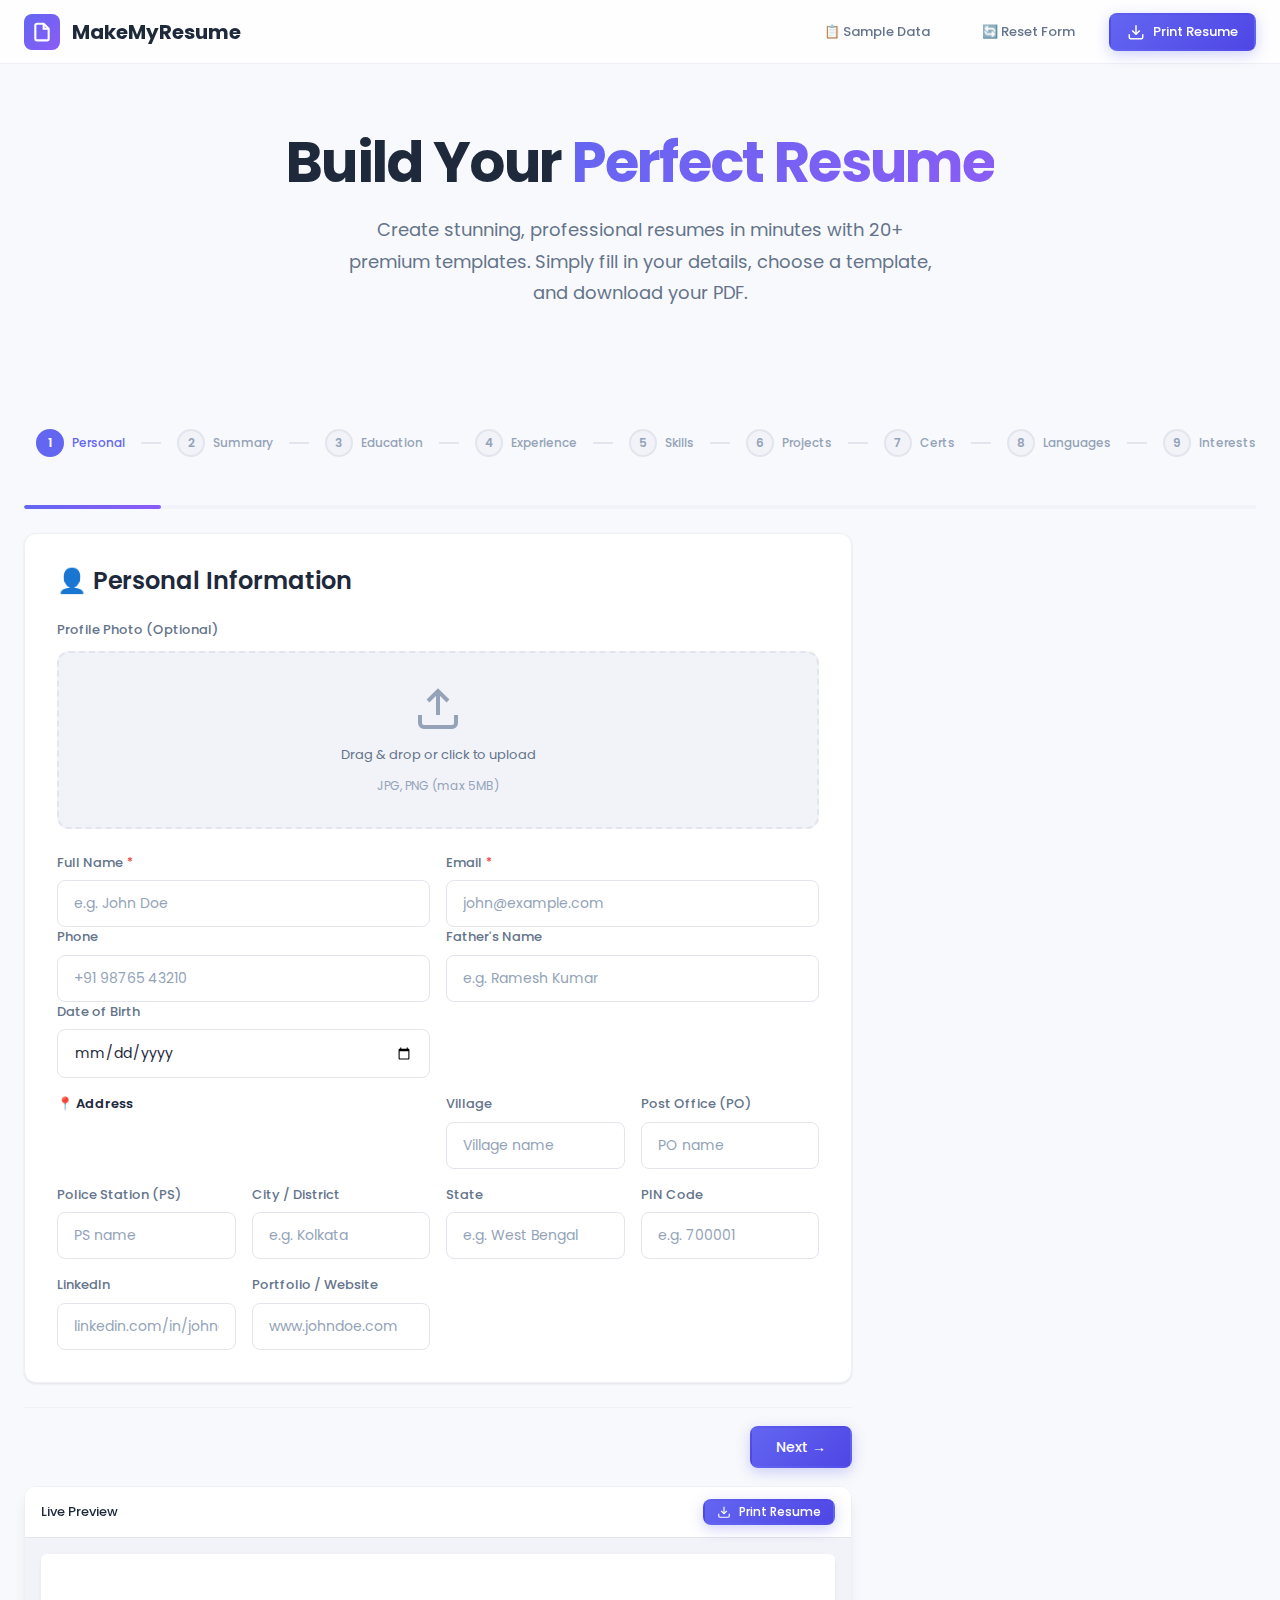
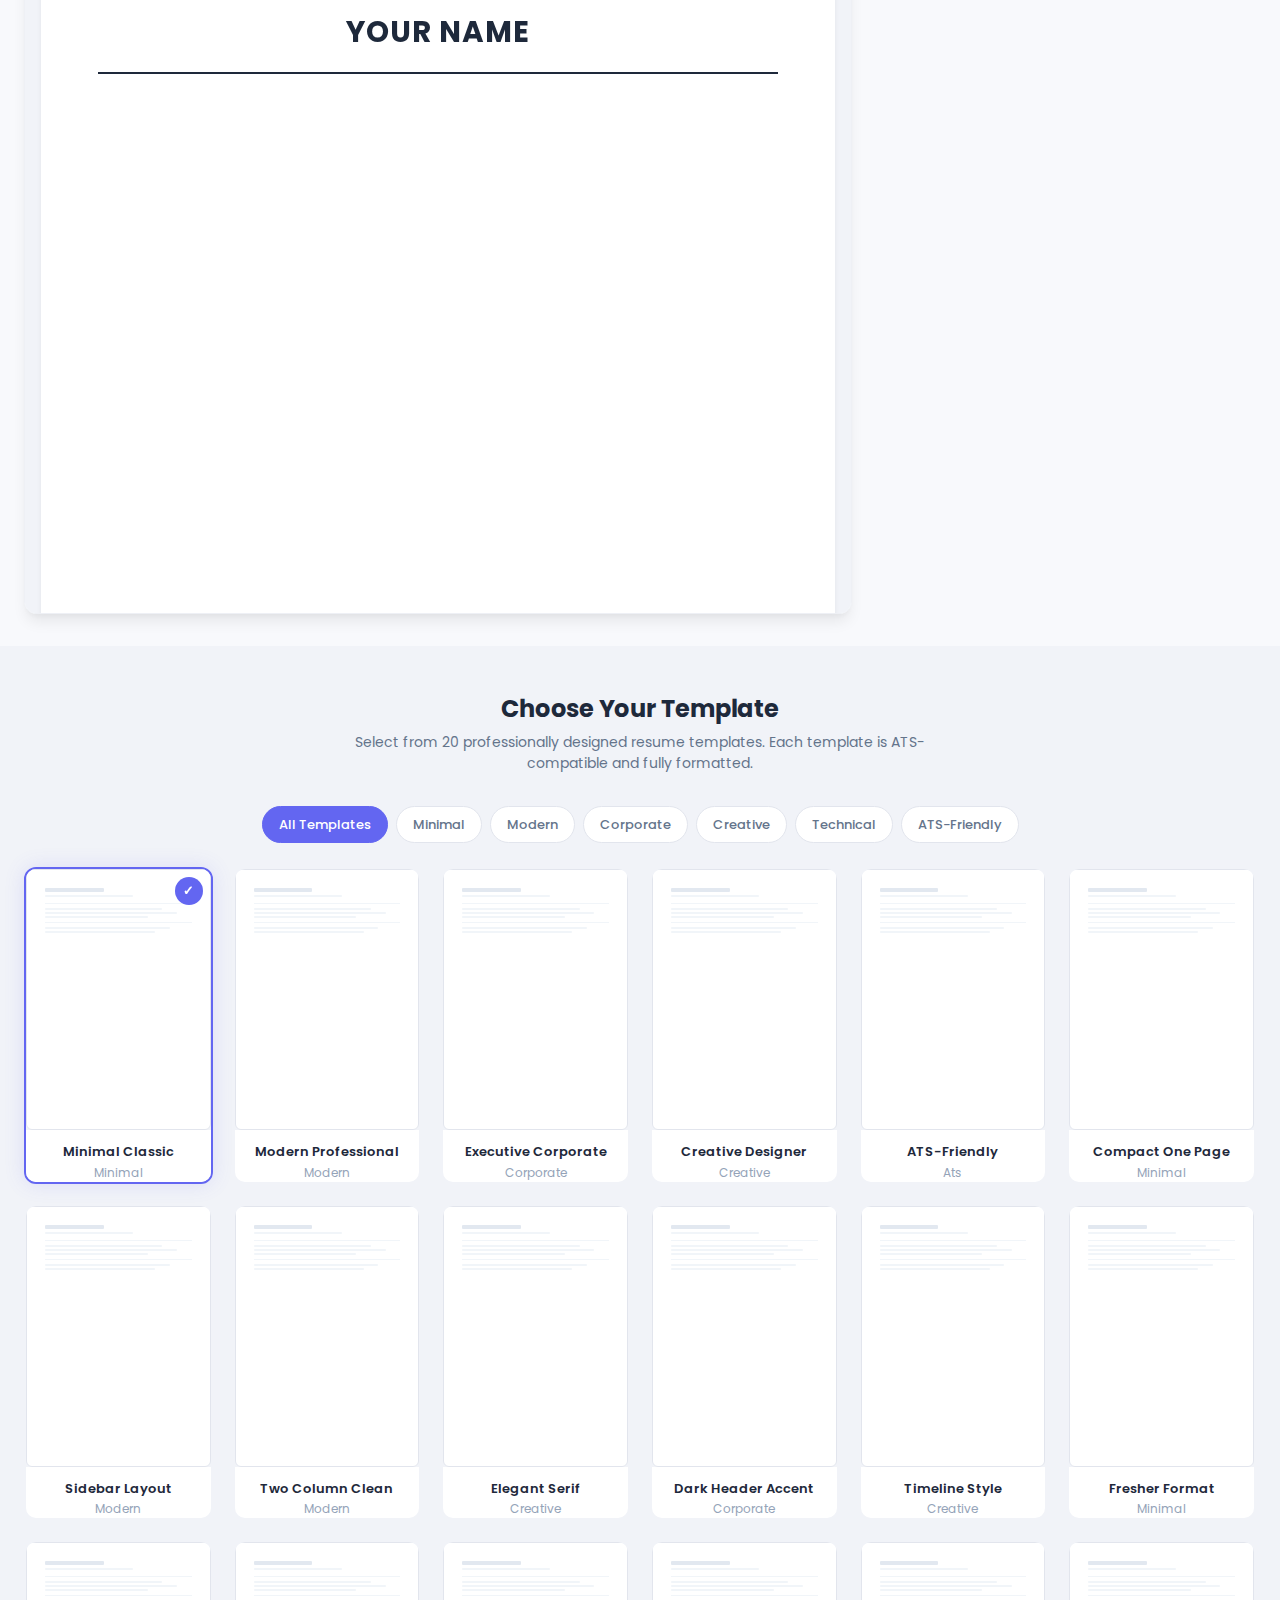
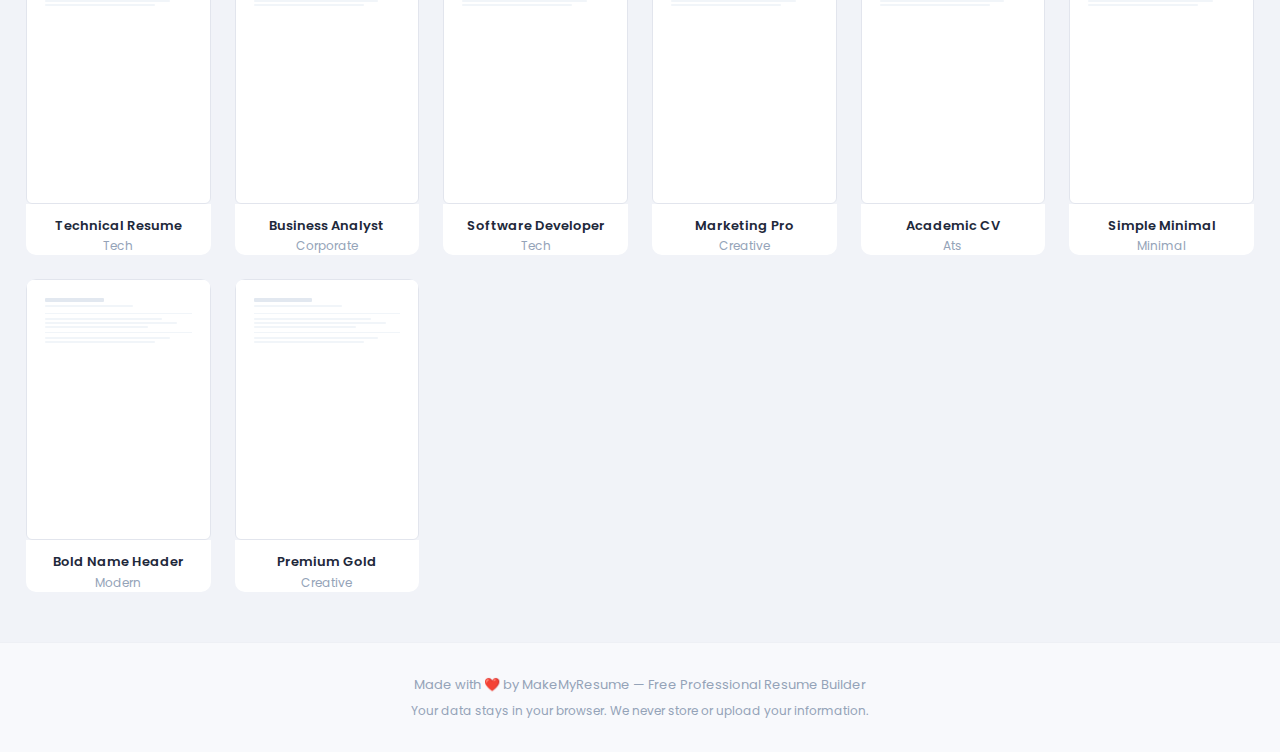
<file: index.html>
<!DOCTYPE html>
<html lang="en">

<head>
    <meta charset="UTF-8">
    <meta name="viewport" content="width=device-width, initial-scale=1.0">
    <meta name="description"
        content="MakeMyResume — Build stunning, professional resumes in minutes with 20+ premium templates. Free online resume builder.">
    <title>MakeMyResume — Professional Resume Builder</title>

    <!-- Favicon -->
    <link rel="icon" type="image/svg+xml"
        href="data:image/svg+xml,<svg xmlns='http://www.w3.org/2000/svg' viewBox='0 0 100 100'><text y='.9em' font-size='90'>📄</text></svg>">

    <!-- Fonts -->
    <link rel="preconnect" href="https://fonts.googleapis.com">
    <link rel="preconnect" href="https://fonts.gstatic.com" crossorigin>

    <!-- Main CSS -->
    <link rel="stylesheet" href="css/main.css">
    <link rel="stylesheet" href="css/print.css">

    <!-- No PDF library needed — uses browser window.print() -->
</head>

<body>
    <!-- SVG Icons -->
    <div style="display:none">
        <svg xmlns="http://www.w3.org/2000/svg">
            <symbol id="icon-user" viewBox="0 0 24 24" fill="none" stroke="currentColor" stroke-width="2">
                <path d="M20 21v-2a4 4 0 0 0-4-4H8a4 4 0 0 0-4 4v2" />
                <circle cx="12" cy="7" r="4" />
            </symbol>
            <symbol id="icon-download" viewBox="0 0 24 24" fill="none" stroke="currentColor" stroke-width="2">
                <path d="M21 15v4a2 2 0 0 1-2 2H5a2 2 0 0 1-2-2v-4" />
                <polyline points="7 10 12 15 17 10" />
                <line x1="12" y1="15" x2="12" y2="3" />
            </symbol>
            <symbol id="icon-eye" viewBox="0 0 24 24" fill="none" stroke="currentColor" stroke-width="2">
                <path d="M1 12s4-8 11-8 11 8 11 8-4 8-11 8-11-8-11-8z" />
                <circle cx="12" cy="12" r="3" />
            </symbol>
            <symbol id="icon-plus" viewBox="0 0 24 24" fill="none" stroke="currentColor" stroke-width="2">
                <line x1="12" y1="5" x2="12" y2="19" />
                <line x1="5" y1="12" x2="19" y2="12" />
            </symbol>
            <symbol id="icon-arrow-left" viewBox="0 0 24 24" fill="none" stroke="currentColor" stroke-width="2">
                <line x1="19" y1="12" x2="5" y2="12" />
                <polyline points="12 19 5 12 12 5" />
            </symbol>
            <symbol id="icon-arrow-right" viewBox="0 0 24 24" fill="none" stroke="currentColor" stroke-width="2">
                <line x1="5" y1="12" x2="19" y2="12" />
                <polyline points="12 5 19 12 12 19" />
            </symbol>
            <symbol id="icon-upload" viewBox="0 0 24 24" fill="none" stroke="currentColor" stroke-width="2">
                <path d="M21 15v4a2 2 0 0 1-2 2H5a2 2 0 0 1-2-2v-4" />
                <polyline points="17 8 12 3 7 8" />
                <line x1="12" y1="3" x2="12" y2="15" />
            </symbol>
        </svg>
    </div>

    <!-- ════════════ HEADER ════════════ -->
    <header class="app-header">
        <div class="container">
            <a href="/" class="app-logo">
                <div class="app-logo-icon">
                    <svg width="20" height="20" viewBox="0 0 24 24" fill="none" stroke="currentColor"
                        stroke-width="2.5">
                        <path d="M14 2H6a2 2 0 0 0-2 2v16a2 2 0 0 0 2 2h12a2 2 0 0 0 2-2V8z" />
                        <polyline points="14 2 14 8 20 8" />
                    </svg>
                </div>
                <span>MakeMyResume</span>
            </a>
            <nav class="app-nav">
                <button class="btn btn-ghost btn-sm" id="load-sample-btn" title="Load sample data">
                    📋 Sample Data
                </button>
                <button class="btn btn-ghost btn-sm" id="reset-btn" title="Reset all form fields">
                    🔄 Reset Form
                </button>
                <button class="btn btn-primary btn-sm" id="download-pdf-btn">
                    <svg width="18" height="18">
                        <use href="#icon-download"></use>
                    </svg>
                    Print Resume
                </button>
            </nav>
        </div>
    </header>

    <!-- ════════════ HERO ════════════ -->
    <section class="hero">
        <div class="container">
            <h1 class="hero-title">Build Your <span class="gradient-text">Perfect Resume</span></h1>
            <p class="hero-subtitle">Create stunning, professional resumes in minutes with 20+ premium templates. Simply
                fill in your details, choose a template, and download your PDF.</p>
        </div>
    </section>

    <!-- ════════════ MAIN BUILDER ════════════ -->
    <main class="app-main">
        <div class="container">

            <!-- Step Wizard -->
            <div class="step-wizard" role="navigation" aria-label="Form steps">
                <div class="step-item active" data-step="0"><span class="step-number">1</span><span
                        class="step-label">Personal</span></div>
                <div class="step-connector"></div>
                <div class="step-item" data-step="1"><span class="step-number">2</span><span
                        class="step-label">Summary</span></div>
                <div class="step-connector"></div>
                <div class="step-item" data-step="2"><span class="step-number">3</span><span
                        class="step-label">Education</span></div>
                <div class="step-connector"></div>
                <div class="step-item" data-step="3"><span class="step-number">4</span><span
                        class="step-label">Experience</span></div>
                <div class="step-connector"></div>
                <div class="step-item" data-step="4"><span class="step-number">5</span><span
                        class="step-label">Skills</span></div>
                <div class="step-connector"></div>
                <div class="step-item" data-step="5"><span class="step-number">6</span><span
                        class="step-label">Projects</span></div>
                <div class="step-connector"></div>
                <div class="step-item" data-step="6"><span class="step-number">7</span><span
                        class="step-label">Certs</span></div>
                <div class="step-connector"></div>
                <div class="step-item" data-step="7"><span class="step-number">8</span><span
                        class="step-label">Languages</span></div>
                <div class="step-connector"></div>
                <div class="step-item" data-step="8"><span class="step-number">9</span><span
                        class="step-label">Interests</span></div>
            </div>

            <!-- Progress Bar -->
            <div class="progress-bar">
                <div class="progress-fill" style="width: 11%"></div>
            </div>

            <!-- Builder Layout: Form + Preview -->
            <div class="builder-layout">

                <!-- ────── FORM PANEL ────── -->
                <div class="form-panel">

                    <!-- Step 1: Personal Information -->
                    <div class="form-step active" data-step="personal">
                        <div class="step-card">
                            <h3 style="margin-bottom:var(--space-6)">👤 Personal Information</h3>

                            <!-- Profile Image Upload -->
                            <div style="margin-bottom:var(--space-6)">
                                <label class="form-label" style="margin-bottom:var(--space-3)">Profile Photo
                                    (Optional)</label>
                                <div class="image-preview" id="image-preview-container" style="display:none"></div>
                                <div class="file-upload" id="image-drop-zone">
                                    <svg width="40" height="40" class="file-upload-icon">
                                        <use href="#icon-upload"></use>
                                    </svg>
                                    <div class="file-upload-text">Drag & drop or click to upload</div>
                                    <div class="file-upload-hint">JPG, PNG (max 5MB)</div>
                                    <input type="file" id="profile-image-input" accept="image/*">
                                </div>
                                <button class="btn btn-danger btn-sm" id="remove-image-btn"
                                    style="display:none;margin-top:var(--space-2)">✕ Remove Photo</button>
                            </div>

                            <div class="form-row">
                                <div class="form-group">
                                    <label class="form-label" for="personal-name">Full Name <span
                                            class="required">*</span></label>
                                    <input type="text" class="form-input" id="personal-name" required
                                        placeholder="e.g. John Doe">
                                </div>
                                <div class="form-group">
                                    <label class="form-label" for="personal-email">Email <span
                                            class="required">*</span></label>
                                    <input type="email" class="form-input" id="personal-email" required
                                        data-validate="email" placeholder="john@example.com">
                                </div>
                            </div>
                            <div class="form-row">
                                <div class="form-group">
                                    <label class="form-label" for="personal-phone">Phone</label>
                                    <input type="tel" class="form-input" id="personal-phone" data-validate="phone"
                                        placeholder="+91 98765 43210">
                                </div>
                                <div class="form-group">
                                    <label class="form-label" for="personal-father">Father's Name</label>
                                    <input type="text" class="form-input" id="personal-father"
                                        placeholder="e.g. Ramesh Kumar">
                                </div>
                            </div>
                            <div class="form-row">
                                <div class="form-group">
                                    <label class="form-label" for="personal-dob">Date of Birth</label>
                                    <input type="date" class="form-input" id="personal-dob">
                                </div>
                                <div class="form-group"><!-- spacer --></div>
                                <!-- Address Fields -->
                                <p
                                    style="font-weight:600;margin-bottom:var(--space-3);color:var(--text-secondary);font-size:var(--font-size-sm)">
                                    📍 Address</p>
                                <div class="form-row">
                                    <div class="form-group">
                                        <label class="form-label" for="personal-vill">Village</label>
                                        <input type="text" class="form-input" id="personal-vill"
                                            placeholder="Village name">
                                    </div>
                                    <div class="form-group">
                                        <label class="form-label" for="personal-po">Post Office (PO)</label>
                                        <input type="text" class="form-input" id="personal-po" placeholder="PO name">
                                    </div>
                                </div>
                                <div class="form-row">
                                    <div class="form-group">
                                        <label class="form-label" for="personal-ps">Police Station (PS)</label>
                                        <input type="text" class="form-input" id="personal-ps" placeholder="PS name">
                                    </div>
                                    <div class="form-group">
                                        <label class="form-label" for="personal-city">City / District</label>
                                        <input type="text" class="form-input" id="personal-city"
                                            placeholder="e.g. Kolkata">
                                    </div>
                                </div>
                                <div class="form-row">
                                    <div class="form-group">
                                        <label class="form-label" for="personal-state">State</label>
                                        <input type="text" class="form-input" id="personal-state"
                                            placeholder="e.g. West Bengal">
                                    </div>
                                    <div class="form-group">
                                        <label class="form-label" for="personal-pincode">PIN Code</label>
                                        <input type="text" class="form-input" id="personal-pincode"
                                            placeholder="e.g. 700001">
                                    </div>
                                </div>

                                <div class="form-row">
                                    <div class="form-group">
                                        <label class="form-label" for="personal-linkedin">LinkedIn</label>
                                        <input type="text" class="form-input" id="personal-linkedin" data-validate="url"
                                            placeholder="linkedin.com/in/johndoe">
                                    </div>
                                    <div class="form-group">
                                        <label class="form-label" for="personal-portfolio">Portfolio / Website</label>
                                        <input type="text" class="form-input" id="personal-portfolio"
                                            data-validate="url" placeholder="www.johndoe.com">
                                    </div>
                                </div>

                            </div>
                        </div>

                        <!-- Step 2: Profile Summary -->
                        <div class="form-step" data-step="summary">
                            <div class="step-card">
                                <h3 style="margin-bottom:var(--space-6)">📝 Profile Summary</h3>
                                <div class="form-group">
                                    <label class="form-label" for="profile-summary">Professional Summary</label>
                                    <textarea class="form-textarea" id="profile-summary" rows="6"
                                        placeholder="Write 2-4 sentences highlighting your professional experience, key skills, and career goals. This appears at the top of your resume."></textarea>
                                </div>
                            </div>
                        </div>

                        <!-- Step 3: Education -->
                        <div class="form-step" data-step="education">
                            <div class="step-card">
                                <div class="form-section-header">
                                    <h3>🎓 Education</h3>
                                    <button class="btn btn-secondary btn-sm" data-add-entry="education">
                                        <svg width="16" height="16">
                                            <use href="#icon-plus"></use>
                                        </svg> Add Education
                                    </button>
                                </div>
                                <div class="entries-list" id="education-entries">
                                    <!-- Dynamic entries will be added here -->
                                </div>
                                <p class="text-sm text-muted" style="margin-top:var(--space-4);text-align:center;"
                                    id="education-empty">Click "Add Education" to add your educational background</p>
                            </div>
                        </div>

                        <!-- Step 4: Experience -->
                        <div class="form-step" data-step="experience">
                            <div class="step-card">
                                <div class="form-section-header">
                                    <h3>💼 Experience</h3>
                                    <button class="btn btn-secondary btn-sm" data-add-entry="experience">
                                        <svg width="16" height="16">
                                            <use href="#icon-plus"></use>
                                        </svg> Add Experience
                                    </button>
                                </div>
                                <div class="entries-list" id="experience-entries"></div>
                                <p class="text-sm text-muted" style="margin-top:var(--space-4);text-align:center;"
                                    id="experience-empty">Click "Add Experience" to add your work history</p>
                            </div>
                        </div>

                        <!-- Step 5: Skills -->
                        <div class="form-step" data-step="skills">
                            <div class="step-card">
                                <h3 style="margin-bottom:var(--space-6)">⭐ Skills</h3>
                                <div class="form-group">
                                    <label class="form-label">Add Skills (comma-separated for bulk add)</label>
                                    <div class="skill-input-row">
                                        <input type="text" class="form-input" id="skill-input"
                                            placeholder="e.g. JavaScript, React, Node.js">
                                        <button class="btn btn-primary btn-sm" id="add-skill-btn">Add</button>
                                    </div>
                                </div>
                                <div class="skills-container" id="skills-tags">
                                    <!-- Skill tags will appear here -->
                                </div>
                            </div>
                        </div>

                        <!-- Step 6: Projects -->
                        <div class="form-step" data-step="projects">
                            <div class="step-card">
                                <div class="form-section-header">
                                    <h3>🚀 Projects</h3>
                                    <button class="btn btn-secondary btn-sm" data-add-entry="projects">
                                        <svg width="16" height="16">
                                            <use href="#icon-plus"></use>
                                        </svg> Add Project
                                    </button>
                                </div>
                                <div class="entries-list" id="projects-entries"></div>
                                <p class="text-sm text-muted" style="margin-top:var(--space-4);text-align:center;"
                                    id="projects-empty">Click "Add Project" to showcase your work</p>
                            </div>
                        </div>

                        <!-- Step 7: Certifications -->
                        <div class="form-step" data-step="certifications">
                            <div class="step-card">
                                <div class="form-section-header">
                                    <h3>🏆 Certifications</h3>
                                    <button class="btn btn-secondary btn-sm" data-add-entry="certifications">
                                        <svg width="16" height="16">
                                            <use href="#icon-plus"></use>
                                        </svg> Add Certification
                                    </button>
                                </div>
                                <div class="entries-list" id="certifications-entries"></div>
                                <p class="text-sm text-muted" style="margin-top:var(--space-4);text-align:center;"
                                    id="certifications-empty">Click "Add Certification" to list your credentials</p>
                            </div>
                        </div>

                        <!-- Step 8: Languages -->
                        <div class="form-step" data-step="languages">
                            <div class="step-card">
                                <div class="form-section-header">
                                    <h3>🌐 Languages</h3>
                                    <button class="btn btn-secondary btn-sm" data-add-entry="languages">
                                        <svg width="16" height="16">
                                            <use href="#icon-plus"></use>
                                        </svg> Add Language
                                    </button>
                                </div>
                                <div class="entries-list" id="languages-entries"></div>
                                <p class="text-sm text-muted" style="margin-top:var(--space-4);text-align:center;"
                                    id="languages-empty">Click "Add Language" to list languages you speak</p>
                            </div>
                        </div>

                        <!-- Step 9: Interests -->
                        <div class="form-step" data-step="interests">
                            <div class="step-card">
                                <h3 style="margin-bottom:var(--space-6)">💡 Interests</h3>
                                <div class="form-group">
                                    <label class="form-label" for="interests-input">Interests & Hobbies
                                        (comma-separated)</label>
                                    <input type="text" class="form-input" id="interests-input"
                                        placeholder="e.g. Open Source, Tech Blogging, Photography">
                                    <p class="text-sm text-muted" style="margin-top:var(--space-2)">Separate multiple
                                        interests with commas</p>
                                </div>
                            </div>
                        </div>

                        <!-- Step Navigation -->
                        <div class="step-navigation">
                            <button class="btn btn-secondary" id="btn-prev" style="visibility:hidden">
                                <svg width="18" height="18">
                                    <use href="#icon-arrow-left"></use>
                                </svg> Previous
                            </button>
                            <button class="btn btn-primary" id="btn-next">
                                Next <svg width="18" height="18">
                                    <use href="#icon-arrow-right"></use>
                                </svg>
                            </button>
                        </div>
                    </div>

                    <!-- ────── PREVIEW PANEL ────── -->
                    <div class="preview-panel">
                        <div class="preview-container">
                            <div class="preview-header">
                                <h4 style="font-size:var(--font-size-sm);margin:0;">Live Preview</h4>
                                <button class="btn btn-primary btn-sm" id="download-pdf-btn-2"
                                    style="font-size:var(--font-size-xs);padding:var(--space-1) var(--space-3);">
                                    <svg width="14" height="14">
                                        <use href="#icon-download"></use>
                                    </svg> Print Resume
                                </button>
                            </div>
                            <div class="preview-body">
                                <div class="preview-resume">
                                    <div class="preview-resume-inner">
                                        <p style="text-align:center;color:#94a3b8;padding:80px 20px;font-size:12px;">
                                            Fill in the form to see your resume preview here ✨
                                        </p>
                                    </div>
                                </div>
                            </div>
                        </div>
                    </div>
                </div>

            </div>
    </main>

    <!-- ════════════ TEMPLATE GALLERY ════════════ -->
    <section class="template-gallery" id="templates">
        <div class="container">
            <div class="section-header">
                <h2 class="section-title">Choose Your Template</h2>
                <p class="section-subtitle">Select from 20 professionally designed resume templates. Each template is
                    ATS-compatible and fully formatted.</p>
            </div>

            <!-- Filter Tabs -->
            <div class="filter-tabs" id="filter-tabs"></div>

            <!-- Template Grid -->
            <div class="template-grid" id="template-grid">
                <!-- Template cards will be rendered by JS -->
            </div>
        </div>
    </section>

    <!-- ════════════ FOOTER ════════════ -->
    <footer class="app-footer">
        <div class="container">
            <p>Made with ❤️ by MakeMyResume — Free Professional Resume Builder</p>
            <p style="margin-top:var(--space-2);font-size:var(--font-size-xs);">Your data stays in your browser. We
                never store or upload your information.</p>
        </div>
    </footer>

    <!-- Mobile Preview Toggle -->
    <button class="btn btn-primary preview-toggle" id="preview-toggle-btn" title="Toggle Preview">
        <svg width="20" height="20">
            <use href="#icon-eye"></use>
        </svg>
        <span>Preview</span>
    </button>

    <!-- Main JS (ES Module) -->
    <script type="module" src="js/main.js"></script>

    <!-- Secondary download button is wired up inside initPdfGenerator() -->
</body>

</html>
</file>
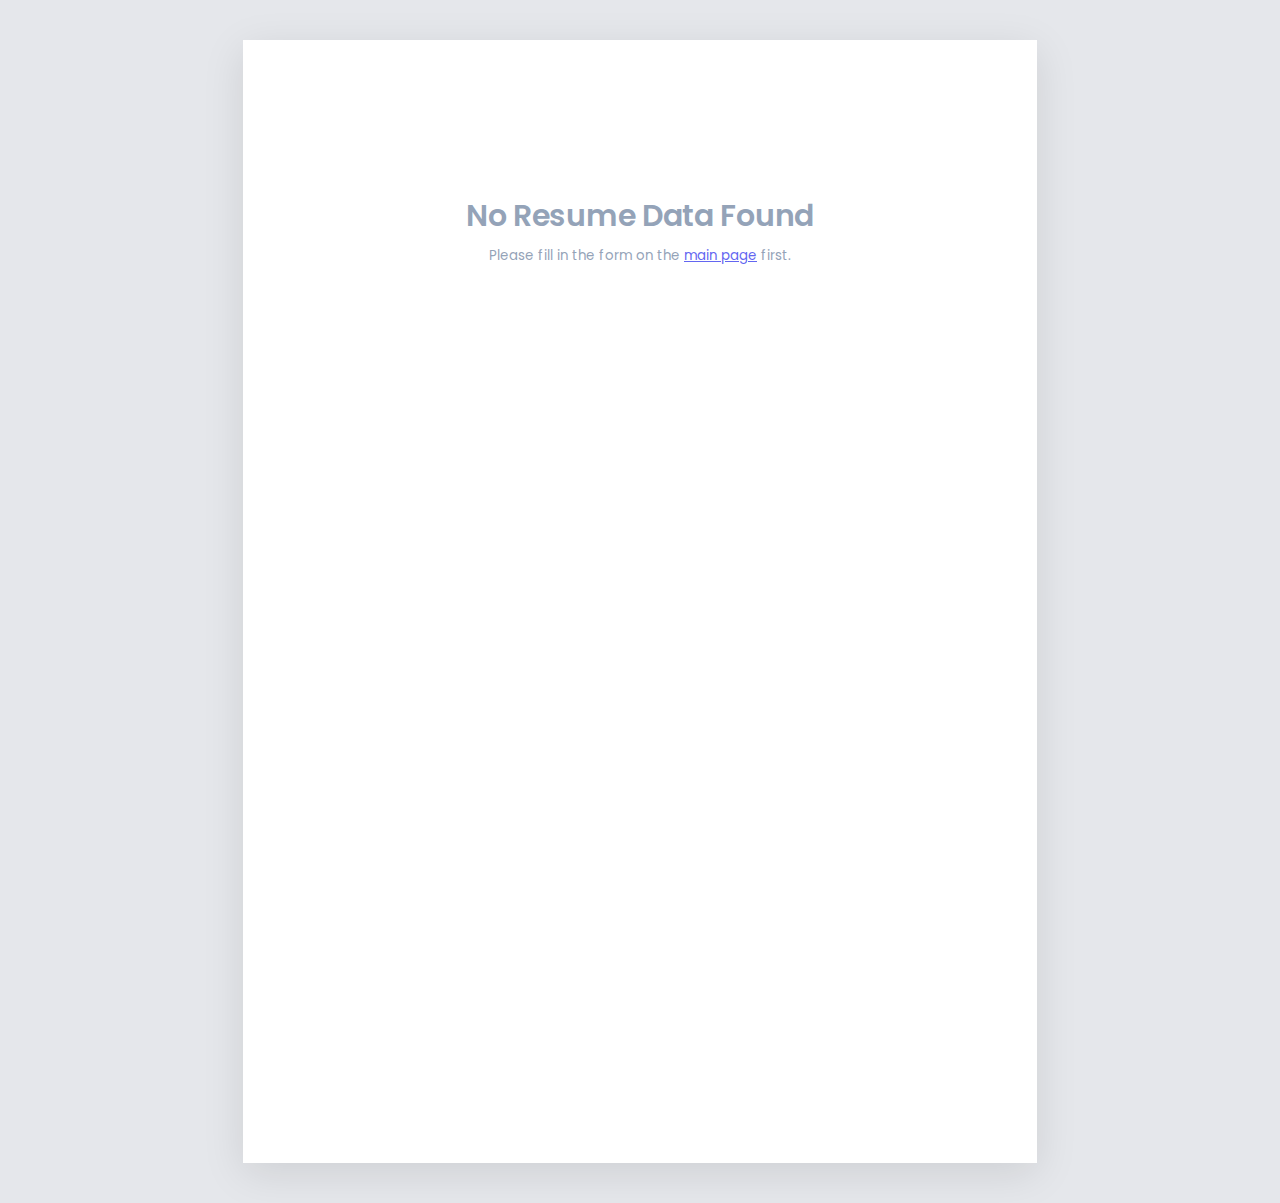
<file: preview.html>
<!DOCTYPE html>
<html lang="en">

<head>
    <meta charset="UTF-8">
    <meta name="viewport" content="width=device-width, initial-scale=1.0">
    <title>Resume Preview — MakeMyResume</title>
    <link rel="stylesheet" href="css/main.css">
    <link rel="stylesheet" href="css/print.css">
    <!-- Load all template CSS -->
    <link rel="stylesheet" href="css/templates/template-01-minimal.css">
    <link rel="stylesheet" href="css/templates/template-02-modern.css">
    <link rel="stylesheet" href="css/templates/template-03-executive.css">
    <link rel="stylesheet" href="css/templates/template-04-creative.css">
    <link rel="stylesheet" href="css/templates/template-05-ats.css">
    <link rel="stylesheet" href="css/templates/template-06-compact.css">
    <link rel="stylesheet" href="css/templates/template-07-sidebar.css">
    <link rel="stylesheet" href="css/templates/template-08-two-column.css">
    <link rel="stylesheet" href="css/templates/template-09-serif.css">
    <link rel="stylesheet" href="css/templates/template-10-dark-header.css">
    <link rel="stylesheet" href="css/templates/template-11-timeline.css">
    <link rel="stylesheet" href="css/templates/template-12-fresher.css">
    <link rel="stylesheet" href="css/templates/template-13-technical.css">
    <link rel="stylesheet" href="css/templates/template-14-business-analyst.css">
    <link rel="stylesheet" href="css/templates/template-15-software-dev.css">
    <link rel="stylesheet" href="css/templates/template-16-marketing.css">
    <link rel="stylesheet" href="css/templates/template-17-academic.css">
    <link rel="stylesheet" href="css/templates/template-18-simple.css">
    <link rel="stylesheet" href="css/templates/template-19-bold-header.css">
    <link rel="stylesheet" href="css/templates/template-20-premium.css">
    <style>
        body {
            background: #e5e7eb;
            display: flex;
            justify-content: center;
            padding: 40px 20px;
            min-height: 100vh;
        }

        .resume-page {
            width: 210mm;
            min-height: 297mm;
            background: white;
            box-shadow: 0 10px 40px rgba(0, 0, 0, 0.1);
            padding: 15mm;
            font-family: 'Poppins', sans-serif;
            font-size: 10pt;
            line-height: 1.5;
            color: #1e293b;
        }

        .no-data {
            text-align: center;
            padding: 100px 40px;
            color: #94a3b8;
        }

        .no-data h2 {
            margin-bottom: 12px;
        }

        .no-data a {
            color: #6366f1;
            text-decoration: underline;
        }

        @media print {
            body {
                background: white;
                padding: 0;
            }

            .resume-page {
                box-shadow: none;
                margin: 0;
            }
        }
    </style>
</head>

<body>
    <div class="resume-page" id="resume-output">
        <div class="no-data">
            <h2>No Resume Data Found</h2>
            <p>Please fill in the form on the <a href="index.html">main page</a> first.</p>
        </div>
    </div>

    <script type="module">
        import { generatePreview } from './js/modules/preview-generator.js';

        document.addEventListener('DOMContentLoaded', () => {
            try {
                const stored = localStorage.getItem('resumeBuilderData');
                if (!stored) return;

                const data = JSON.parse(stored);
                const template = localStorage.getItem('resumeBuilderTemplate') || 'template-01';

                const output = document.getElementById('resume-output');
                if (output && data.personal?.fullName) {
                    output.innerHTML = generatePreview(data, template);
                    document.title = `${data.personal.fullName} — Resume`;
                }
            } catch (e) {
                console.error('Failed to load preview:', e);
            }
        });
    </script>
</body>

</html>
</file>
<file: css/print.css>
/* ============================================
   Print Stylesheet — A4 Resume Output
   Uses window.print() — no library needed
   ============================================ */

/* ── Page Setup ─────────────────────────────── */
@page {
    size: A4;
    margin: 0;
    /* Remove browser URL/date watermarks from print headers */
}

/* ── Print Media ────────────────────────────── */
@media print {

    /* 1. Hide EVERYTHING first */
    body * {
        visibility: hidden;
    }

    /* 2. Show ONLY the resume inner content */
    #resume-print-area,
    #resume-print-area * {
        visibility: visible;
    }

    /* 3. Position resume flush to page */
    #resume-print-area {
        position: absolute;
        left: 0;
        top: 0;
        width: 100%;
        margin: 0;
        padding: 0;
        border: none;
        box-shadow: none;
    }

    /* 4. Remove transform/scale from preview wrapper */
    .preview-resume,
    .preview-resume-inner {
        transform: none !important;
        width: 100% !important;
        height: auto !important;
        overflow: visible !important;
        box-shadow: none !important;
    }

    /* 5. Preserve background colors & fonts */
    * {
        -webkit-print-color-adjust: exact !important;
        print-color-adjust: exact !important;
    }

    /* 6. Hide all UI chrome */
    .app-header,
    .app-footer,
    .app-nav,
    .form-panel,
    .step-wizard,
    .progress-bar,
    .step-navigation,
    .preview-header,
    .preview-toggle,
    .template-gallery,
    .hero,
    .btn,
    #reset-btn,
    .toast-container,
    .filter-tabs {
        display: none !important;
    }

    /* 7. Page-break control */
    .resume-section {
        break-inside: avoid;
        page-break-inside: avoid;
    }

    .resume-entry {
        break-inside: avoid;
        page-break-inside: avoid;
    }

    .resume-section-title,
    h2,
    h3 {
        break-after: avoid;
        page-break-after: avoid;
    }

    /* 8. Clean typography for print */
    body {
        font-family: 'Poppins', sans-serif;
        font-size: 10pt;
        line-height: 1.45;
        color: #000;
        background: #fff;
    }

    a {
        color: inherit;
        text-decoration: none;
    }

    /* 9. No blank second page */
    html,
    body {
        height: auto !important;
        overflow: visible !important;
    }
}
</file>
<file: css/templates/template-01-minimal.css>
/* ============================================
   Template 01 — Minimal Classic
   Clean, simple, timeless design
   ============================================ */

.template-01 .resume-header {
    text-align: center;
    padding-bottom: 12px;
    border-bottom: 2px solid #1e293b;
    margin-bottom: 16px;
}

.template-01 .resume-name {
    font-size: 22pt;
    font-weight: 700;
    color: #1e293b;
    letter-spacing: 1px;
    text-transform: uppercase;
    margin-bottom: 6px;
}

.template-01 .resume-contact {
    display: flex;
    justify-content: center;
    flex-wrap: wrap;
    gap: 8px 16px;
    font-size: 9pt;
    color: #64748b;
}

.template-01 .resume-contact span::before {
    content: '';
}

.template-01 .resume-section {
    margin-bottom: 14px;
}

.template-01 .resume-section-title {
    font-size: 11pt;
    font-weight: 600;
    color: #1e293b;
    text-transform: uppercase;
    letter-spacing: 1.5px;
    border-bottom: 1px solid #cbd5e1;
    padding-bottom: 4px;
    margin-bottom: 8px;
}

.template-01 .resume-entry {
    margin-bottom: 10px;
}

.template-01 .resume-entry-header {
    display: flex;
    justify-content: space-between;
    align-items: baseline;
    margin-bottom: 2px;
}

.template-01 .resume-entry-title {
    font-size: 10pt;
    font-weight: 600;
    color: #1e293b;
}

.template-01 .resume-entry-subtitle {
    font-size: 9.5pt;
    color: #475569;
    font-style: italic;
}

.template-01 .resume-entry-date {
    font-size: 9pt;
    color: #64748b;
    white-space: nowrap;
}

.template-01 .resume-entry-description {
    font-size: 9.5pt;
    color: #334155;
    line-height: 1.5;
    margin-top: 3px;
}

.template-01 .resume-skills-list {
    display: flex;
    flex-wrap: wrap;
    gap: 6px;
}

.template-01 .resume-skill-item {
    font-size: 9pt;
    color: #334155;
    padding: 2px 8px;
    border-radius: 3px;
    border: 1px solid #cbd5e1;
}

.template-01 .resume-profile-image {
    width: 80px;
    height: 80px;
    border-radius: 50%;
    object-fit: cover;
    margin: 0 auto 10px;
    display: block;
    border: 2px solid #e2e8f0;
}

.template-01 .resume-summary {
    font-size: 9.5pt;
    color: #475569;
    line-height: 1.6;
    text-align: center;
}

.template-01 .resume-languages-list,
.template-01 .resume-interests-list,
.template-01 .resume-certs-list {
    font-size: 9.5pt;
    color: #334155;
}

.template-01 .resume-languages-list li,
.template-01 .resume-interests-list li,
.template-01 .resume-certs-list li {
    margin-bottom: 3px;
}
</file>
<file: css/templates/template-02-modern.css>
/* ============================================
   Template 02 — Modern Professional
   Contemporary look with accent color highlights
   ============================================ */

.template-02 .resume-header {
    background: linear-gradient(135deg, #6366f1, #8b5cf6);
    color: white;
    padding: 24px 20px;
    margin: -15mm -15mm 16px -15mm;
    width: calc(100% + 30mm);
}

.template-02 .resume-name {
    font-size: 24pt;
    font-weight: 700;
    margin-bottom: 4px;
}

.template-02 .resume-title-subtitle {
    font-size: 11pt;
    font-weight: 300;
    opacity: 0.9;
    margin-bottom: 10px;
}

.template-02 .resume-contact {
    display: flex;
    flex-wrap: wrap;
    gap: 6px 16px;
    font-size: 9pt;
    opacity: 0.9;
}

.template-02 .resume-profile-image {
    width: 90px;
    height: 90px;
    border-radius: 50%;
    object-fit: cover;
    border: 3px solid rgba(255, 255, 255, 0.5);
    float: right;
    margin-left: 16px;
}

.template-02 .resume-section {
    margin-bottom: 14px;
}

.template-02 .resume-section-title {
    font-size: 12pt;
    font-weight: 600;
    color: #6366f1;
    margin-bottom: 8px;
    padding-bottom: 4px;
    border-bottom: 2px solid #e0e7ff;
}

.template-02 .resume-entry {
    margin-bottom: 10px;
    padding-left: 12px;
    border-left: 3px solid #e0e7ff;
}

.template-02 .resume-entry-header {
    display: flex;
    justify-content: space-between;
    align-items: baseline;
}

.template-02 .resume-entry-title {
    font-size: 10.5pt;
    font-weight: 600;
    color: #1e293b;
}

.template-02 .resume-entry-subtitle {
    font-size: 9.5pt;
    color: #6366f1;
}

.template-02 .resume-entry-date {
    font-size: 9pt;
    color: #64748b;
}

.template-02 .resume-entry-description {
    font-size: 9.5pt;
    color: #475569;
    line-height: 1.5;
    margin-top: 3px;
}

.template-02 .resume-skills-list {
    display: flex;
    flex-wrap: wrap;
    gap: 6px;
}

.template-02 .resume-skill-item {
    font-size: 9pt;
    padding: 3px 10px;
    color: #6366f1;
    border-radius: 12px;
    font-weight: 500;
    border: 1px solid #e0e7ff;
}

.template-02 .resume-summary {
    font-size: 9.5pt;
    color: #475569;
    line-height: 1.6;
    border-left: 3px solid #6366f1;
    padding-left: 12px;
}
</file>
<file: css/templates/template-03-executive.css>
/* ============================================
   Template 03 — Executive Corporate
   Formal, elegant, suitable for senior roles
   ============================================ */

.template-03 .resume-header {
    text-align: center;
    padding-bottom: 14px;
    margin-bottom: 16px;
    border-bottom: 3px double #1e293b;
}

.template-03 .resume-name {
    font-size: 26pt;
    font-weight: 700;
    color: #0f172a;
    letter-spacing: 3px;
    text-transform: uppercase;
    margin-bottom: 4px;
}

.template-03 .resume-contact {
    display: flex;
    justify-content: center;
    flex-wrap: wrap;
    gap: 6px 20px;
    font-size: 9pt;
    color: #475569;
}

.template-03 .resume-contact span {
    display: flex;
    align-items: center;
    gap: 4px;
}

.template-03 .resume-profile-image {
    width: 80px;
    height: 80px;
    border-radius: 4px;
    object-fit: cover;
    margin: 0 auto 10px;
    display: block;
    border: 2px solid #0f172a;
}

.template-03 .resume-section {
    margin-bottom: 14px;
}

.template-03 .resume-section-title {
    font-size: 11pt;
    font-weight: 700;
    color: #0f172a;
    text-transform: uppercase;
    letter-spacing: 2px;
    padding-bottom: 4px;
    margin-bottom: 8px;
    border-bottom: 1px solid #94a3b8;
}

.template-03 .resume-entry {
    margin-bottom: 10px;
}

.template-03 .resume-entry-header {
    display: flex;
    justify-content: space-between;
    align-items: baseline;
}

.template-03 .resume-entry-title {
    font-size: 10.5pt;
    font-weight: 600;
    color: #0f172a;
}

.template-03 .resume-entry-subtitle {
    font-size: 9.5pt;
    color: #475569;
}

.template-03 .resume-entry-date {
    font-size: 9pt;
    color: #64748b;
    font-style: italic;
}

.template-03 .resume-entry-description {
    font-size: 9.5pt;
    color: #334155;
    line-height: 1.5;
    margin-top: 3px;
}

.template-03 .resume-skills-list {
    display: flex;
    flex-wrap: wrap;
    gap: 6px;
}

.template-03 .resume-skill-item {
    font-size: 9pt;
    color: #0f172a;
    padding: 3px 10px;
    border: 1px solid #94a3b8;
    border-radius: 2px;
}

.template-03 .resume-summary {
    font-size: 9.5pt;
    color: #334155;
    line-height: 1.6;
    text-align: justify;
}
</file>
<file: css/templates/template-04-creative.css>
/* ============================================
   Template 04 — Creative Designer
   Bold, colorful, showcases personality
   ============================================ */

.template-04 .resume-header {
    background: linear-gradient(135deg, #f43f5e, #ec4899, #a855f7);
    color: white;
    padding: 28px 24px;
    margin: -15mm -15mm 16px -15mm;
    width: calc(100% + 30mm);
    border-radius: 0 0 20px 20px;
}

.template-04 .resume-name {
    font-size: 28pt;
    font-weight: 700;
    margin-bottom: 2px;
}

.template-04 .resume-contact {
    display: flex;
    flex-wrap: wrap;
    gap: 6px 14px;
    font-size: 9pt;
    opacity: 0.9;
}

.template-04 .resume-profile-image {
    width: 100px;
    height: 100px;
    border-radius: 16px;
    object-fit: cover;
    border: 4px solid rgba(255, 255, 255, 0.6);
    float: right;
    margin-left: 16px;
}

.template-04 .resume-section {
    margin-bottom: 14px;
}

.template-04 .resume-section-title {
    font-size: 12pt;
    font-weight: 700;
    color: #ec4899;
    margin-bottom: 8px;
    display: flex;
    align-items: center;
    gap: 8px;
}

.template-04 .resume-section-title::before {
    content: '';
    width: 4px;
    height: 18px;
    background: linear-gradient(180deg, #f43f5e, #a855f7);
    border-radius: 2px;
    display: inline-block;
}

.template-04 .resume-entry {
    margin-bottom: 10px;
    padding: 10px;
    border-radius: 8px;
    border: 1px solid #fce7f3;
}

.template-04 .resume-entry-header {
    display: flex;
    justify-content: space-between;
    align-items: baseline;
}

.template-04 .resume-entry-title {
    font-size: 10.5pt;
    font-weight: 600;
    color: #1e293b;
}

.template-04 .resume-entry-subtitle {
    font-size: 9.5pt;
    color: #ec4899;
}

.template-04 .resume-entry-date {
    font-size: 9pt;
    color: #64748b;
}

.template-04 .resume-entry-description {
    font-size: 9.5pt;
    color: #475569;
    line-height: 1.5;
    margin-top: 3px;
}

.template-04 .resume-skills-list {
    display: flex;
    flex-wrap: wrap;
    gap: 6px;
}

.template-04 .resume-skill-item {
    font-size: 9pt;
    padding: 4px 12px;
    color: #a21caf;
    border-radius: 16px;
    font-weight: 500;
    border: 1px solid #fce7f3;
}

.template-04 .resume-summary {
    font-size: 9.5pt;
    color: #475569;
    line-height: 1.6;
    padding: 10px;
    border-radius: 8px;
    border-left: 3px solid #ec4899;
}
</file>
<file: css/templates/template-05-ats.css>
/* ============================================
   Template 05 — ATS-Friendly
   Plain, parser-optimized, no graphics
   ============================================ */

.template-05 .resume-header {
    margin-bottom: 12px;
}

.template-05 .resume-name {
    font-size: 20pt;
    font-weight: 700;
    color: #000;
    margin-bottom: 4px;
}

.template-05 .resume-contact {
    font-size: 10pt;
    color: #333;
    line-height: 1.6;
}

.template-05 .resume-contact span {
    display: inline;
}

.template-05 .resume-contact span:not(:last-child)::after {
    content: ' | ';
    color: #666;
}

.template-05 .resume-profile-image {
    display: none;
    /* ATS doesn't need images */
}

.template-05 .resume-section {
    margin-bottom: 12px;
}

.template-05 .resume-section-title {
    font-size: 12pt;
    font-weight: 700;
    color: #000;
    text-transform: uppercase;
    border-bottom: 2px solid #000;
    padding-bottom: 2px;
    margin-bottom: 6px;
}

.template-05 .resume-entry {
    margin-bottom: 8px;
}

.template-05 .resume-entry-header {
    display: flex;
    justify-content: space-between;
    align-items: baseline;
}

.template-05 .resume-entry-title {
    font-size: 11pt;
    font-weight: 600;
    color: #000;
}

.template-05 .resume-entry-subtitle {
    font-size: 10pt;
    color: #333;
}

.template-05 .resume-entry-date {
    font-size: 10pt;
    color: #333;
}

.template-05 .resume-entry-description {
    font-size: 10pt;
    color: #333;
    line-height: 1.5;
    margin-top: 2px;
}

.template-05 .resume-skills-list {
    font-size: 10pt;
    color: #333;
}

.template-05 .resume-skill-item {
    display: inline;
    font-size: 10pt;
}

.template-05 .resume-skill-item:not(:last-child)::after {
    content: ', ';
}

.template-05 .resume-summary {
    font-size: 10pt;
    color: #333;
    line-height: 1.5;
}
</file>
<file: css/templates/template-06-compact.css>
/* ============================================
   Template 06 — Compact One Page
   Dense layout to fit more content
   ============================================ */

.template-06 {
    font-size: 8.5pt;
    line-height: 1.35;
}

.template-06 .resume-header {
    display: flex;
    justify-content: space-between;
    align-items: flex-start;
    padding-bottom: 8px;
    border-bottom: 2px solid #3b82f6;
    margin-bottom: 10px;
}

.template-06 .resume-name {
    font-size: 18pt;
    font-weight: 700;
    color: #1e293b;
    margin-bottom: 2px;
}

.template-06 .resume-contact {
    text-align: right;
    font-size: 8pt;
    color: #64748b;
    line-height: 1.5;
}

.template-06 .resume-profile-image {
    width: 60px;
    height: 60px;
    border-radius: 50%;
    object-fit: cover;
    border: 2px solid #3b82f6;
}

.template-06 .resume-section {
    margin-bottom: 8px;
}

.template-06 .resume-section-title {
    font-size: 9pt;
    font-weight: 600;
    color: #3b82f6;
    text-transform: uppercase;
    letter-spacing: 1px;
    margin-bottom: 4px;
    padding-bottom: 2px;
    border-bottom: 1px solid #dbeafe;
}

.template-06 .resume-entry {
    margin-bottom: 6px;
}

.template-06 .resume-entry-header {
    display: flex;
    justify-content: space-between;
    align-items: baseline;
}

.template-06 .resume-entry-title {
    font-size: 9pt;
    font-weight: 600;
    color: #1e293b;
}

.template-06 .resume-entry-subtitle {
    font-size: 8.5pt;
    color: #475569;
}

.template-06 .resume-entry-date {
    font-size: 8pt;
    color: #64748b;
}

.template-06 .resume-entry-description {
    font-size: 8.5pt;
    color: #475569;
    line-height: 1.4;
    margin-top: 1px;
}

.template-06 .resume-skills-list {
    display: flex;
    flex-wrap: wrap;
    gap: 4px;
}

.template-06 .resume-skill-item {
    font-size: 8pt;
    padding: 1px 6px;
    color: #3b82f6;
    border-radius: 3px;
    border: 1px solid #dbeafe;
}

.template-06 .resume-summary {
    font-size: 8.5pt;
    color: #475569;
    line-height: 1.4;
}

.template-06 .resume-two-col {
    display: grid;
    grid-template-columns: 1fr 1fr;
    gap: 8px;
}
</file>
<file: css/templates/template-07-sidebar.css>
/* ============================================
   Template 07 — Sidebar Layout
   Left sidebar with contact info + skills
   ============================================ */

.template-07 {
    display: grid;
    grid-template-columns: 180px 1fr;
    gap: 0;
    padding: 0 !important;
}

.template-07 .resume-sidebar {
    background: #1e293b;
    color: white;
    padding: 20px 16px;
    min-height: 100%;
}

.template-07 .resume-main {
    padding: 20px;
}

.template-07 .resume-profile-image {
    width: 100px;
    height: 100px;
    border-radius: 50%;
    object-fit: cover;
    border: 3px solid #475569;
    margin: 0 auto 14px;
    display: block;
}

.template-07 .resume-name {
    font-size: 14pt;
    font-weight: 700;
    text-align: center;
    margin-bottom: 4px;
}

.template-07 .resume-sidebar .resume-section {
    margin-bottom: 14px;
}

.template-07 .resume-sidebar .resume-section-title {
    font-size: 9pt;
    font-weight: 600;
    text-transform: uppercase;
    letter-spacing: 1.5px;
    color: #94a3b8;
    margin-bottom: 6px;
    padding-bottom: 3px;
    border-bottom: 1px solid #334155;
}

.template-07 .resume-sidebar .resume-contact {
    font-size: 8pt;
    line-height: 1.6;
    color: #cbd5e1;
}

.template-07 .resume-sidebar .resume-contact span {
    display: block;
    margin-bottom: 4px;
    word-break: break-all;
}

.template-07 .resume-sidebar .resume-skill-item {
    font-size: 8.5pt;
    padding: 3px 8px;
    background: #334155;
    color: #e2e8f0;
    border-radius: 3px;
    display: inline-block;
    margin: 2px 2px;
}

.template-07 .resume-sidebar .resume-languages-list li,
.template-07 .resume-sidebar .resume-interests-list li {
    font-size: 8.5pt;
    color: #cbd5e1;
    margin-bottom: 3px;
}

.template-07 .resume-main .resume-section {
    margin-bottom: 14px;
}

.template-07 .resume-main .resume-section-title {
    font-size: 12pt;
    font-weight: 600;
    color: #1e293b;
    margin-bottom: 8px;
    padding-bottom: 4px;
    border-bottom: 2px solid #e2e8f0;
}

.template-07 .resume-main .resume-entry {
    margin-bottom: 10px;
}

.template-07 .resume-main .resume-entry-header {
    display: flex;
    justify-content: space-between;
    align-items: baseline;
}

.template-07 .resume-main .resume-entry-title {
    font-size: 10.5pt;
    font-weight: 600;
    color: #1e293b;
}

.template-07 .resume-main .resume-entry-subtitle {
    font-size: 9.5pt;
    color: #475569;
}

.template-07 .resume-main .resume-entry-date {
    font-size: 9pt;
    color: #64748b;
}

.template-07 .resume-main .resume-entry-description {
    font-size: 9.5pt;
    color: #475569;
    line-height: 1.5;
    margin-top: 3px;
}

.template-07 .resume-summary {
    font-size: 9.5pt;
    color: #475569;
    line-height: 1.6;
}
</file>
<file: css/templates/template-08-two-column.css>
/* ============================================
   Template 08 — Two Column Clean
   Balanced two-column layout
   ============================================ */

.template-08 {
    display: grid;
    grid-template-columns: 1fr 1fr;
    gap: 20px;
    padding: 20px !important;
}

.template-08 .resume-header {
    grid-column: 1 / -1;
    display: flex;
    align-items: center;
    gap: 16px;
    padding-bottom: 12px;
    border-bottom: 2px solid #0ea5e9;
    margin-bottom: 4px;
}

.template-08 .resume-profile-image {
    width: 70px;
    height: 70px;
    border-radius: 50%;
    object-fit: cover;
    border: 2px solid #0ea5e9;
    flex-shrink: 0;
}

.template-08 .resume-name {
    font-size: 22pt;
    font-weight: 700;
    color: #0c4a6e;
    margin-bottom: 4px;
}

.template-08 .resume-contact {
    display: flex;
    flex-wrap: wrap;
    gap: 4px 14px;
    font-size: 8.5pt;
    color: #64748b;
}

.template-08 .resume-left,
.template-08 .resume-right {
    min-width: 0;
}

.template-08 .resume-section {
    margin-bottom: 12px;
}

.template-08 .resume-section-title {
    font-size: 10pt;
    font-weight: 600;
    color: #0ea5e9;
    text-transform: uppercase;
    letter-spacing: 1px;
    margin-bottom: 6px;
    padding-bottom: 3px;
    border-bottom: 1px solid #e0f2fe;
}

.template-08 .resume-entry {
    margin-bottom: 8px;
}

.template-08 .resume-entry-title {
    font-size: 10pt;
    font-weight: 600;
    color: #1e293b;
}

.template-08 .resume-entry-subtitle {
    font-size: 9pt;
    color: #475569;
}

.template-08 .resume-entry-date {
    font-size: 8.5pt;
    color: #64748b;
}

.template-08 .resume-entry-description {
    font-size: 9pt;
    color: #475569;
    line-height: 1.4;
    margin-top: 2px;
}

.template-08 .resume-skills-list {
    display: flex;
    flex-wrap: wrap;
    gap: 4px;
}

.template-08 .resume-skill-item {
    font-size: 8.5pt;
    padding: 2px 8px;
    color: #0369a1;
    border-radius: 10px;
    border: 1px solid #bae6fd;
}

.template-08 .resume-summary {
    grid-column: 1 / -1;
    font-size: 9.5pt;
    color: #475569;
    line-height: 1.5;
}
</file>
<file: css/templates/template-09-serif.css>
/* ============================================
   Template 09 — Elegant Serif Style
   Sophisticated, serif fonts, classic feel
   ============================================ */

.template-09 {
    font-family: 'Georgia', 'Times New Roman', serif;
}

.template-09 .resume-header {
    text-align: center;
    padding-bottom: 14px;
    margin-bottom: 16px;
    border-bottom: 1px solid #d1d5db;
}

.template-09 .resume-name {
    font-size: 26pt;
    font-weight: 400;
    color: #1f2937;
    letter-spacing: 2px;
    font-family: 'Georgia', serif;
    margin-bottom: 6px;
}

.template-09 .resume-contact {
    display: flex;
    justify-content: center;
    flex-wrap: wrap;
    gap: 6px 18px;
    font-size: 9pt;
    color: #6b7280;
    font-style: italic;
}

.template-09 .resume-profile-image {
    width: 85px;
    height: 85px;
    border-radius: 50%;
    object-fit: cover;
    border: 2px solid #9ca3af;
    margin: 0 auto 10px;
    display: block;
}

.template-09 .resume-section {
    margin-bottom: 14px;
}

.template-09 .resume-section-title {
    font-size: 12pt;
    font-weight: 400;
    color: #1f2937;
    font-style: italic;
    margin-bottom: 8px;
    padding-bottom: 4px;
    border-bottom: 1px solid #e5e7eb;
    letter-spacing: 1px;
}

.template-09 .resume-entry {
    margin-bottom: 10px;
}

.template-09 .resume-entry-header {
    display: flex;
    justify-content: space-between;
    align-items: baseline;
}

.template-09 .resume-entry-title {
    font-size: 10.5pt;
    font-weight: 700;
    color: #1f2937;
}

.template-09 .resume-entry-subtitle {
    font-size: 9.5pt;
    color: #6b7280;
    font-style: italic;
}

.template-09 .resume-entry-date {
    font-size: 9pt;
    color: #9ca3af;
    font-style: italic;
}

.template-09 .resume-entry-description {
    font-size: 9.5pt;
    color: #4b5563;
    line-height: 1.6;
    margin-top: 3px;
}

.template-09 .resume-skills-list {
    display: flex;
    flex-wrap: wrap;
    gap: 6px;
}

.template-09 .resume-skill-item {
    font-size: 9pt;
    color: #4b5563;
    font-style: italic;
}

.template-09 .resume-skill-item:not(:last-child)::after {
    content: ' •';
    color: #d1d5db;
    margin-left: 6px;
}

.template-09 .resume-summary {
    font-size: 10pt;
    color: #4b5563;
    line-height: 1.7;
    text-align: justify;
    font-style: italic;
}
</file>
<file: css/templates/template-10-dark-header.css>
/* ============================================
   Template 10 — Dark Header Accent
   Dark header bar with clean white body
   ============================================ */

.template-10 .resume-header {
    background: #0f172a;
    color: white;
    padding: 22px 24px;
    margin: -15mm -15mm 16px -15mm;
    width: calc(100% + 30mm);
    display: flex;
    justify-content: space-between;
    align-items: center;
}

.template-10 .resume-header-left {
    flex: 1;
}

.template-10 .resume-name {
    font-size: 24pt;
    font-weight: 700;
    margin-bottom: 4px;
}

.template-10 .resume-contact {
    display: flex;
    flex-wrap: wrap;
    gap: 4px 14px;
    font-size: 8.5pt;
    color: #94a3b8;
}

.template-10 .resume-profile-image {
    width: 80px;
    height: 80px;
    border-radius: 50%;
    object-fit: cover;
    border: 3px solid #334155;
    flex-shrink: 0;
}

.template-10 .resume-section {
    margin-bottom: 14px;
}

.template-10 .resume-section-title {
    font-size: 11pt;
    font-weight: 600;
    color: #0f172a;
    text-transform: uppercase;
    letter-spacing: 1px;
    margin-bottom: 8px;
    padding-bottom: 4px;
    border-bottom: 2px solid #0f172a;
}

.template-10 .resume-entry {
    margin-bottom: 10px;
}

.template-10 .resume-entry-header {
    display: flex;
    justify-content: space-between;
    align-items: baseline;
}

.template-10 .resume-entry-title {
    font-size: 10.5pt;
    font-weight: 600;
    color: #0f172a;
}

.template-10 .resume-entry-subtitle {
    font-size: 9.5pt;
    color: #475569;
}

.template-10 .resume-entry-date {
    font-size: 9pt;
    color: #64748b;
}

.template-10 .resume-entry-description {
    font-size: 9.5pt;
    color: #334155;
    line-height: 1.5;
    margin-top: 3px;
}

.template-10 .resume-skills-list {
    display: flex;
    flex-wrap: wrap;
    gap: 6px;
}

.template-10 .resume-skill-item {
    font-size: 9pt;
    padding: 3px 10px;
    background: #0f172a;
    color: white;
    border-radius: 3px;
}

.template-10 .resume-summary {
    font-size: 9.5pt;
    color: #334155;
    line-height: 1.6;
}
</file>
<file: css/templates/template-11-timeline.css>
/* ============================================
   Template 11 — Timeline Style
   Left-side timeline with date markers
   ============================================ */

.template-11 .resume-header {
    text-align: center;
    padding-bottom: 12px;
    margin-bottom: 16px;
    border-bottom: 2px solid #10b981;
}

.template-11 .resume-name {
    font-size: 22pt;
    font-weight: 700;
    color: #1e293b;
    margin-bottom: 4px;
}

.template-11 .resume-contact {
    display: flex;
    justify-content: center;
    flex-wrap: wrap;
    gap: 6px 16px;
    font-size: 9pt;
    color: #64748b;
}

.template-11 .resume-profile-image {
    width: 80px;
    height: 80px;
    border-radius: 50%;
    object-fit: cover;
    border: 3px solid #10b981;
    margin: 0 auto 10px;
    display: block;
}

.template-11 .resume-section {
    margin-bottom: 14px;
}

.template-11 .resume-section-title {
    font-size: 11pt;
    font-weight: 600;
    color: #10b981;
    margin-bottom: 10px;
    text-transform: uppercase;
    letter-spacing: 1px;
}

.template-11 .resume-entry {
    margin-bottom: 10px;
    padding-left: 20px;
    border-left: 2px solid #d1fae5;
    position: relative;
}

.template-11 .resume-entry::before {
    content: '';
    position: absolute;
    left: -5px;
    top: 4px;
    width: 8px;
    height: 8px;
    background: #10b981;
    border-radius: 50%;
}

.template-11 .resume-entry-header {
    display: flex;
    justify-content: space-between;
    align-items: baseline;
}

.template-11 .resume-entry-title {
    font-size: 10.5pt;
    font-weight: 600;
    color: #1e293b;
}

.template-11 .resume-entry-subtitle {
    font-size: 9.5pt;
    color: #475569;
}

.template-11 .resume-entry-date {
    font-size: 8.5pt;
    color: white;
    background: #10b981;
    padding: 1px 8px;
    border-radius: 10px;
}

.template-11 .resume-entry-description {
    font-size: 9.5pt;
    color: #475569;
    line-height: 1.5;
    margin-top: 3px;
}

.template-11 .resume-skills-list {
    display: flex;
    flex-wrap: wrap;
    gap: 6px;
}

.template-11 .resume-skill-item {
    font-size: 9pt;
    padding: 3px 10px;
    color: #065f46;
    border-radius: 12px;
    border: 1px solid #6ee7b7;
}

.template-11 .resume-summary {
    font-size: 9.5pt;
    color: #475569;
    line-height: 1.6;
}
</file>
<file: css/templates/template-12-fresher.css>
/* ============================================
   Template 12 — Fresher Format
   Simple, clean, ideal for new graduates
   ============================================ */

.template-12 .resume-header {
    padding: 18px 20px;
    margin: -15mm -15mm 16px -15mm;
    width: calc(100% + 30mm);
    border-bottom: 3px solid #38bdf8;
}

.template-12 .resume-name {
    font-size: 22pt;
    font-weight: 700;
    color: #0c4a6e;
    margin-bottom: 4px;
}

.template-12 .resume-contact {
    display: flex;
    flex-wrap: wrap;
    gap: 6px 14px;
    font-size: 9pt;
    color: #0369a1;
}

.template-12 .resume-profile-image {
    width: 80px;
    height: 80px;
    border-radius: 50%;
    object-fit: cover;
    border: 3px solid #38bdf8;
    float: right;
    margin-left: 12px;
}

.template-12 .resume-section {
    margin-bottom: 14px;
}

.template-12 .resume-section-title {
    font-size: 11pt;
    font-weight: 600;
    color: #0369a1;
    margin-bottom: 8px;
    padding-bottom: 4px;
    border-bottom: 1px solid #bae6fd;
    display: flex;
    align-items: center;
    gap: 6px;
}

.template-12 .resume-entry {
    margin-bottom: 10px;
}

.template-12 .resume-entry-header {
    display: flex;
    justify-content: space-between;
    align-items: baseline;
}

.template-12 .resume-entry-title {
    font-size: 10.5pt;
    font-weight: 600;
    color: #1e293b;
}

.template-12 .resume-entry-subtitle {
    font-size: 9.5pt;
    color: #475569;
}

.template-12 .resume-entry-date {
    font-size: 9pt;
    color: #64748b;
}

.template-12 .resume-entry-description {
    font-size: 9.5pt;
    color: #475569;
    line-height: 1.5;
    margin-top: 3px;
}

.template-12 .resume-skills-list {
    display: flex;
    flex-wrap: wrap;
    gap: 6px;
}

.template-12 .resume-skill-item {
    font-size: 9pt;
    padding: 3px 10px;
    color: #0369a1;
    border-radius: 4px;
    border: 1px solid #bae6fd;
}

.template-12 .resume-summary {
    font-size: 9.5pt;
    color: #475569;
    line-height: 1.6;
}
</file>
<file: css/templates/template-13-technical.css>
/* ============================================
   Template 13 — Technical Resume
   Code-inspired, monospace accents
   ============================================ */

.template-13 .resume-header {
    background: #18181b;
    color: #a1a1aa;
    padding: 20px 24px;
    margin: -15mm -15mm 16px -15mm;
    width: calc(100% + 30mm);
    font-family: 'Courier New', monospace;
}

.template-13 .resume-name {
    font-size: 22pt;
    font-weight: 700;
    color: #22d3ee;
    font-family: 'Poppins', sans-serif;
    margin-bottom: 4px;
}

.template-13 .resume-name::before {
    content: '> ';
    color: #a855f7;
}

.template-13 .resume-contact {
    display: flex;
    flex-wrap: wrap;
    gap: 4px 14px;
    font-size: 8.5pt;
    color: #a1a1aa;
}

.template-13 .resume-profile-image {
    width: 70px;
    height: 70px;
    border-radius: 6px;
    object-fit: cover;
    border: 2px solid #22d3ee;
    float: right;
    margin-left: 12px;
}

.template-13 .resume-section {
    margin-bottom: 14px;
}

.template-13 .resume-section-title {
    font-size: 11pt;
    font-weight: 600;
    color: #a855f7;
    margin-bottom: 8px;
    padding-bottom: 4px;
    border-bottom: 1px dashed #3f3f46;
    font-family: 'Courier New', monospace;
}

.template-13 .resume-section-title::before {
    content: '// ';
    color: #71717a;
}

.template-13 .resume-entry {
    margin-bottom: 10px;
    padding: 8px 10px;
    border-radius: 4px;
    border-left: 3px solid #a855f7;
}

.template-13 .resume-entry-header {
    display: flex;
    justify-content: space-between;
    align-items: baseline;
}

.template-13 .resume-entry-title {
    font-size: 10.5pt;
    font-weight: 600;
    color: #18181b;
}

.template-13 .resume-entry-subtitle {
    font-size: 9.5pt;
    color: #a855f7;
}

.template-13 .resume-entry-date {
    font-size: 8.5pt;
    color: #71717a;
    font-family: 'Courier New', monospace;
}

.template-13 .resume-entry-description {
    font-size: 9.5pt;
    color: #3f3f46;
    line-height: 1.5;
    margin-top: 3px;
}

.template-13 .resume-skills-list {
    display: flex;
    flex-wrap: wrap;
    gap: 6px;
}

.template-13 .resume-skill-item {
    font-size: 8.5pt;
    padding: 3px 10px;
    color: #a855f7;
    border-radius: 3px;
    font-family: 'Courier New', monospace;
    border: 1px solid #d8b4fe;
}

.template-13 .resume-summary {
    font-size: 9.5pt;
    color: #3f3f46;
    line-height: 1.6;
    padding: 8px 10px;
    border-radius: 4px;
    border-left: 3px solid #22d3ee;
}
</file>
<file: css/templates/template-14-business-analyst.css>
/* ============================================
   Template 14 — Business Analyst Style
   Professional charts/metrics-ready layout
   ============================================ */

.template-14 .resume-header {
    background: #1e3a5f;
    color: white;
    padding: 22px 24px;
    margin: -15mm -15mm 16px -15mm;
    width: calc(100% + 30mm);
    display: flex;
    align-items: center;
    gap: 16px;
}

.template-14 .resume-profile-image {
    width: 75px;
    height: 75px;
    border-radius: 50%;
    object-fit: cover;
    border: 3px solid rgba(255, 255, 255, 0.3);
    flex-shrink: 0;
}

.template-14 .resume-name {
    font-size: 22pt;
    font-weight: 700;
    margin-bottom: 4px;
}

.template-14 .resume-contact {
    display: flex;
    flex-wrap: wrap;
    gap: 4px 14px;
    font-size: 8.5pt;
    opacity: 0.85;
}

.template-14 .resume-section {
    margin-bottom: 14px;
}

.template-14 .resume-section-title {
    font-size: 11pt;
    font-weight: 600;
    color: #1e3a5f;
    text-transform: uppercase;
    letter-spacing: 1px;
    margin-bottom: 8px;
    padding-bottom: 4px;
    border-bottom: 2px solid #dbeafe;
}

.template-14 .resume-entry {
    margin-bottom: 10px;
}

.template-14 .resume-entry-header {
    display: flex;
    justify-content: space-between;
    align-items: baseline;
}

.template-14 .resume-entry-title {
    font-size: 10.5pt;
    font-weight: 600;
    color: #1e3a5f;
}

.template-14 .resume-entry-subtitle {
    font-size: 9.5pt;
    color: #475569;
}

.template-14 .resume-entry-date {
    font-size: 9pt;
    color: #64748b;
}

.template-14 .resume-entry-description {
    font-size: 9.5pt;
    color: #475569;
    line-height: 1.5;
    margin-top: 3px;
}

.template-14 .resume-skills-list {
    display: flex;
    flex-wrap: wrap;
    gap: 6px;
}

.template-14 .resume-skill-item {
    font-size: 9pt;
    padding: 3px 10px;
    background: transparent;
    color: #1e3a5f;
    border-radius: 4px;
    border: 1px solid #bfdbfe;
}

.template-14 .resume-summary {
    font-size: 9.5pt;
    color: #475569;
    line-height: 1.6;
}
</file>
<file: css/templates/template-15-software-dev.css>
/* ============================================
   Template 15 — Software Developer Style
   Tech-forward, modern developer layout
   ============================================ */

.template-15 .resume-header {
    background: linear-gradient(135deg, #7c3aed, #2563eb);
    color: white;
    padding: 22px 24px;
    margin: -15mm -15mm 16px -15mm;
    width: calc(100% + 30mm);
}

.template-15 .resume-name {
    font-size: 24pt;
    font-weight: 700;
    margin-bottom: 2px;
}

.template-15 .resume-title-subtitle {
    font-size: 11pt;
    opacity: 0.85;
    margin-bottom: 8px;
}

.template-15 .resume-contact {
    display: flex;
    flex-wrap: wrap;
    gap: 4px 14px;
    font-size: 8.5pt;
    opacity: 0.85;
}

.template-15 .resume-profile-image {
    width: 80px;
    height: 80px;
    border-radius: 8px;
    object-fit: cover;
    border: 3px solid rgba(255, 255, 255, 0.4);
    float: right;
    margin-left: 14px;
}

.template-15 .resume-section {
    margin-bottom: 14px;
}

.template-15 .resume-section-title {
    font-size: 11pt;
    font-weight: 600;
    color: #7c3aed;
    margin-bottom: 8px;
    padding-bottom: 4px;
    border-bottom: 2px solid #ede9fe;
    display: flex;
    align-items: center;
    gap: 6px;
}

.template-15 .resume-entry {
    margin-bottom: 10px;
}

.template-15 .resume-entry-header {
    display: flex;
    justify-content: space-between;
    align-items: baseline;
}

.template-15 .resume-entry-title {
    font-size: 10.5pt;
    font-weight: 600;
    color: #1e293b;
}

.template-15 .resume-entry-subtitle {
    font-size: 9.5pt;
    color: #7c3aed;
}

.template-15 .resume-entry-date {
    font-size: 9pt;
    color: #64748b;
}

.template-15 .resume-entry-description {
    font-size: 9.5pt;
    color: #475569;
    line-height: 1.5;
    margin-top: 3px;
}

.template-15 .resume-skills-list {
    display: flex;
    flex-wrap: wrap;
    gap: 6px;
}

.template-15 .resume-skill-item {
    font-size: 8.5pt;
    padding: 3px 10px;
    background: transparent;
    color: #7c3aed;
    border-radius: 4px;
    border: 1px solid #ddd6fe;
    font-weight: 500;
}

.template-15 .resume-summary {
    font-size: 9.5pt;
    color: #475569;
    line-height: 1.6;
    border-left: 3px solid #7c3aed;
    padding-left: 12px;
}
</file>
<file: css/templates/template-16-marketing.css>
/* ============================================
   Template 16 — Marketing Professional
   Vibrant, engaging, brand-aware
   ============================================ */

.template-16 .resume-header {
    background: linear-gradient(135deg, #f97316, #ef4444);
    color: white;
    padding: 24px;
    margin: -15mm -15mm 16px -15mm;
    width: calc(100% + 30mm);
    text-align: center;
}

.template-16 .resume-name {
    font-size: 26pt;
    font-weight: 700;
    margin-bottom: 4px;
}

.template-16 .resume-contact {
    display: flex;
    justify-content: center;
    flex-wrap: wrap;
    gap: 6px 16px;
    font-size: 9pt;
    opacity: 0.9;
}

.template-16 .resume-profile-image {
    width: 90px;
    height: 90px;
    border-radius: 50%;
    object-fit: cover;
    border: 4px solid rgba(255, 255, 255, 0.5);
    margin: 0 auto 10px;
    display: block;
}

.template-16 .resume-section {
    margin-bottom: 14px;
}

.template-16 .resume-section-title {
    font-size: 11pt;
    font-weight: 600;
    color: #ea580c;
    text-transform: uppercase;
    letter-spacing: 1px;
    margin-bottom: 8px;
    padding-bottom: 4px;
    border-bottom: 2px solid #fed7aa;
}

.template-16 .resume-entry {
    margin-bottom: 10px;
}

.template-16 .resume-entry-header {
    display: flex;
    justify-content: space-between;
    align-items: baseline;
}

.template-16 .resume-entry-title {
    font-size: 10.5pt;
    font-weight: 600;
    color: #1e293b;
}

.template-16 .resume-entry-subtitle {
    font-size: 9.5pt;
    color: #ea580c;
}

.template-16 .resume-entry-date {
    font-size: 9pt;
    color: #64748b;
}

.template-16 .resume-entry-description {
    font-size: 9.5pt;
    color: #475569;
    line-height: 1.5;
    margin-top: 3px;
}

.template-16 .resume-skills-list {
    display: flex;
    flex-wrap: wrap;
    gap: 6px;
}

.template-16 .resume-skill-item {
    font-size: 9pt;
    padding: 3px 10px;
    color: #c2410c;
    border-radius: 16px;
    font-weight: 500;
    border: 1px solid #fed7aa;
}

.template-16 .resume-summary {
    font-size: 9.5pt;
    color: #475569;
    line-height: 1.6;
    text-align: center;
}
</file>
<file: css/templates/template-17-academic.css>
/* ============================================
   Template 17 — Academic CV
   Scholarly, detailed, publication-ready
   ============================================ */

.template-17 {
    font-family: 'Georgia', 'Times New Roman', serif;
    font-size: 10pt;
}

.template-17 .resume-header {
    margin-bottom: 14px;
    padding-bottom: 10px;
    border-bottom: 2px solid #1e293b;
}

.template-17 .resume-name {
    font-size: 20pt;
    font-weight: 700;
    color: #1e293b;
    font-family: 'Georgia', serif;
    margin-bottom: 4px;
}

.template-17 .resume-contact {
    font-size: 9pt;
    color: #475569;
    line-height: 1.6;
    font-family: 'Poppins', sans-serif;
}

.template-17 .resume-contact span {
    display: inline;
}

.template-17 .resume-contact span:not(:last-child)::after {
    content: ' | ';
    color: #94a3b8;
}

.template-17 .resume-profile-image {
    width: 70px;
    height: 70px;
    border-radius: 4px;
    object-fit: cover;
    float: right;
    margin-left: 14px;
    border: 1px solid #cbd5e1;
}

.template-17 .resume-section {
    margin-bottom: 12px;
}

.template-17 .resume-section-title {
    font-size: 12pt;
    font-weight: 700;
    color: #1e293b;
    text-transform: uppercase;
    letter-spacing: 1px;
    margin-bottom: 6px;
    padding-bottom: 3px;
    border-bottom: 1px solid #e2e8f0;
    font-family: 'Poppins', sans-serif;
    font-size: 10pt;
}

.template-17 .resume-entry {
    margin-bottom: 8px;
}

.template-17 .resume-entry-header {
    display: flex;
    justify-content: space-between;
    align-items: baseline;
}

.template-17 .resume-entry-title {
    font-size: 10pt;
    font-weight: 700;
    color: #1e293b;
}

.template-17 .resume-entry-subtitle {
    font-size: 9.5pt;
    color: #475569;
    font-style: italic;
}

.template-17 .resume-entry-date {
    font-size: 9pt;
    color: #64748b;
}

.template-17 .resume-entry-description {
    font-size: 9.5pt;
    color: #334155;
    line-height: 1.6;
    margin-top: 2px;
    text-align: justify;
}

.template-17 .resume-skills-list {
    font-size: 9.5pt;
    color: #334155;
}

.template-17 .resume-skill-item {
    display: inline;
}

.template-17 .resume-skill-item:not(:last-child)::after {
    content: ', ';
}

.template-17 .resume-summary {
    font-size: 10pt;
    color: #334155;
    line-height: 1.6;
    text-align: justify;
}
</file>
<file: css/templates/template-18-simple.css>
/* ============================================
   Template 18 — Simple Minimal
   Bare-bones, ultra-clean
   ============================================ */

.template-18 .resume-header {
    margin-bottom: 14px;
}

.template-18 .resume-name {
    font-size: 24pt;
    font-weight: 600;
    color: #1e293b;
    margin-bottom: 4px;
}

.template-18 .resume-contact {
    display: flex;
    flex-wrap: wrap;
    gap: 6px 16px;
    font-size: 9pt;
    color: #64748b;
}

.template-18 .resume-profile-image {
    display: none;
    /* Ultra simple — no image */
}

.template-18 .resume-section {
    margin-bottom: 14px;
}

.template-18 .resume-section-title {
    font-size: 10pt;
    font-weight: 600;
    color: #64748b;
    text-transform: uppercase;
    letter-spacing: 2px;
    margin-bottom: 8px;
}

.template-18 .resume-entry {
    margin-bottom: 10px;
}

.template-18 .resume-entry-header {
    display: flex;
    justify-content: space-between;
    align-items: baseline;
}

.template-18 .resume-entry-title {
    font-size: 10.5pt;
    font-weight: 600;
    color: #1e293b;
}

.template-18 .resume-entry-subtitle {
    font-size: 9.5pt;
    color: #64748b;
}

.template-18 .resume-entry-date {
    font-size: 9pt;
    color: #94a3b8;
}

.template-18 .resume-entry-description {
    font-size: 9.5pt;
    color: #475569;
    line-height: 1.5;
    margin-top: 3px;
}

.template-18 .resume-skills-list {
    display: flex;
    flex-wrap: wrap;
    gap: 4px 8px;
}

.template-18 .resume-skill-item {
    font-size: 9pt;
    color: #475569;
}

.template-18 .resume-skill-item:not(:last-child)::after {
    content: '·';
    margin-left: 8px;
    color: #cbd5e1;
}

.template-18 .resume-summary {
    font-size: 9.5pt;
    color: #475569;
    line-height: 1.6;
}
</file>
<file: css/templates/template-19-bold-header.css>
/* ============================================
   Template 19 — Bold Name Header
   Oversized name with strong presence
   ============================================ */

.template-19 .resume-header {
    margin-bottom: 16px;
    padding-bottom: 14px;
    border-bottom: 4px solid #1e293b;
}

.template-19 .resume-name {
    font-size: 36pt;
    font-weight: 700;
    color: #1e293b;
    line-height: 1;
    margin-bottom: 6px;
    letter-spacing: -1px;
}

.template-19 .resume-contact {
    display: flex;
    flex-wrap: wrap;
    gap: 6px 16px;
    font-size: 9pt;
    color: #64748b;
}

.template-19 .resume-profile-image {
    width: 80px;
    height: 80px;
    border-radius: 50%;
    object-fit: cover;
    float: right;
    margin-left: 14px;
    border: 3px solid #1e293b;
}

.template-19 .resume-section {
    margin-bottom: 14px;
}

.template-19 .resume-section-title {
    font-size: 11pt;
    font-weight: 700;
    color: #1e293b;
    text-transform: uppercase;
    letter-spacing: 2px;
    margin-bottom: 8px;
    padding-bottom: 4px;
    border-bottom: 2px solid #e2e8f0;
}

.template-19 .resume-entry {
    margin-bottom: 10px;
}

.template-19 .resume-entry-header {
    display: flex;
    justify-content: space-between;
    align-items: baseline;
}

.template-19 .resume-entry-title {
    font-size: 10.5pt;
    font-weight: 600;
    color: #1e293b;
}

.template-19 .resume-entry-subtitle {
    font-size: 9.5pt;
    color: #475569;
}

.template-19 .resume-entry-date {
    font-size: 9pt;
    color: #64748b;
}

.template-19 .resume-entry-description {
    font-size: 9.5pt;
    color: #475569;
    line-height: 1.5;
    margin-top: 3px;
}

.template-19 .resume-skills-list {
    display: flex;
    flex-wrap: wrap;
    gap: 6px;
}

.template-19 .resume-skill-item {
    font-size: 9pt;
    padding: 3px 10px;
    color: #1e293b;
    border-radius: 3px;
    font-weight: 500;
    border: 1px solid #cbd5e1;
}

.template-19 .resume-summary {
    font-size: 9.5pt;
    color: #475569;
    line-height: 1.6;
}
</file>
<file: css/templates/template-20-premium.css>
/* ============================================
   Template 20 — Premium Gold Accent
   Luxurious, gold touches, executive feel
   ============================================ */

.template-20 .resume-header {
    background: linear-gradient(135deg, #1e293b, #0f172a);
    color: white;
    padding: 24px;
    margin: -15mm -15mm 16px -15mm;
    width: calc(100% + 30mm);
    text-align: center;
    position: relative;
}

.template-20 .resume-header::after {
    content: '';
    position: absolute;
    bottom: 0;
    left: 0;
    right: 0;
    height: 3px;
    background: linear-gradient(90deg, transparent, #d4a853, transparent);
}

.template-20 .resume-name {
    font-size: 26pt;
    font-weight: 700;
    color: #d4a853;
    letter-spacing: 2px;
    margin-bottom: 4px;
}

.template-20 .resume-contact {
    display: flex;
    justify-content: center;
    flex-wrap: wrap;
    gap: 6px 16px;
    font-size: 9pt;
    color: #94a3b8;
}

.template-20 .resume-profile-image {
    width: 90px;
    height: 90px;
    border-radius: 50%;
    object-fit: cover;
    border: 3px solid #d4a853;
    margin: 0 auto 10px;
    display: block;
}

.template-20 .resume-section {
    margin-bottom: 14px;
}

.template-20 .resume-section-title {
    font-size: 11pt;
    font-weight: 600;
    color: #92742e;
    text-transform: uppercase;
    letter-spacing: 2px;
    margin-bottom: 8px;
    padding-bottom: 4px;
    border-bottom: 1px solid #d4a853;
}

.template-20 .resume-entry {
    margin-bottom: 10px;
}

.template-20 .resume-entry-header {
    display: flex;
    justify-content: space-between;
    align-items: baseline;
}

.template-20 .resume-entry-title {
    font-size: 10.5pt;
    font-weight: 600;
    color: #1e293b;
}

.template-20 .resume-entry-subtitle {
    font-size: 9.5pt;
    color: #92742e;
}

.template-20 .resume-entry-date {
    font-size: 9pt;
    color: #64748b;
    font-style: italic;
}

.template-20 .resume-entry-description {
    font-size: 9.5pt;
    color: #475569;
    line-height: 1.5;
    margin-top: 3px;
}

.template-20 .resume-skills-list {
    display: flex;
    flex-wrap: wrap;
    gap: 6px;
}

.template-20 .resume-skill-item {
    font-size: 9pt;
    padding: 3px 12px;
    background: transparent;
    color: #92742e;
    border-radius: 16px;
    border: 1px solid #d4a853;
    font-weight: 500;
}

.template-20 .resume-summary {
    font-size: 9.5pt;
    color: #475569;
    line-height: 1.6;
    text-align: center;
    border-left: 3px solid #d4a853;
    border-right: 3px solid #d4a853;
    padding: 8px 16px;
}
</file>
<file: css/main.css>
/* ============================================
   Main CSS — Imports & App Styles
   ============================================ */

/* Base */
@import './base/variables.css';
@import './base/reset.css';
@import './base/typography.css';

/* Components */
@import './components/buttons.css';
@import './components/forms.css';
@import './components/cards.css';
@import './components/layout.css';

/* ── App-specific Overrides ── */

/* Smooth scroll for form steps */
.form-step {
    display: none;
    animation: fadeIn 0.35s ease both;
}

.form-step.active {
    display: block;
}

/* Skills tags */
.skills-container {
    display: flex;
    flex-wrap: wrap;
    gap: var(--space-2);
    margin-top: var(--space-2);
}

.skill-tag {
    display: inline-flex;
    align-items: center;
    gap: var(--space-2);
    padding: var(--space-1) var(--space-3);
    background: var(--color-primary-bg);
    color: var(--color-primary);
    border-radius: var(--radius-full);
    font-size: var(--font-size-sm);
    font-weight: var(--font-weight-medium);
    transition: all var(--transition-fast);
}

.skill-tag:hover {
    background: var(--color-primary);
    color: white;
}

.skill-tag .remove-skill {
    cursor: pointer;
    display: flex;
    align-items: center;
    font-size: 14px;
    opacity: 0.7;
}

.skill-tag .remove-skill:hover {
    opacity: 1;
}

/* Skills input row */
.skill-input-row {
    display: flex;
    gap: var(--space-2);
}

.skill-input-row .form-input {
    flex: 1;
}

/* Dynamic entries list */
.entries-list {
    display: flex;
    flex-direction: column;
    gap: var(--space-4);
}

/* Entry header */
.entry-header {
    display: flex;
    align-items: center;
    justify-content: space-between;
    margin-bottom: var(--space-4);
}

.entry-title {
    font-size: var(--font-size-base);
    font-weight: var(--font-weight-semibold);
    color: var(--color-primary);
}

/* Progress indicator */
.progress-bar {
    width: 100%;
    height: 4px;
    background: var(--color-bg-alt);
    border-radius: var(--radius-full);
    overflow: hidden;
    margin-bottom: var(--space-6);
}

.progress-fill {
    height: 100%;
    background: linear-gradient(90deg, var(--color-primary), var(--color-secondary));
    border-radius: var(--radius-full);
    transition: width 0.5s cubic-bezier(0.34, 1.56, 0.64, 1);
}

/* Template filter tabs */
.filter-tabs {
    display: flex;
    gap: var(--space-2);
    flex-wrap: wrap;
    justify-content: center;
    margin-bottom: var(--space-6);
}

.filter-tab {
    padding: var(--space-2) var(--space-4);
    border-radius: var(--radius-full);
    font-size: var(--font-size-sm);
    font-weight: var(--font-weight-medium);
    color: var(--color-text-secondary);
    background: var(--color-surface);
    border: 1px solid var(--color-border);
    cursor: pointer;
    transition: all var(--transition-normal);
}

.filter-tab:hover {
    border-color: var(--color-primary-light);
    color: var(--color-primary);
}

.filter-tab.active {
    background: var(--color-primary);
    color: white;
    border-color: var(--color-primary);
}

/* Checkbox */
.checkbox-group {
    display: flex;
    align-items: center;
    gap: var(--space-2);
}

.checkbox-group input[type="checkbox"] {
    width: 18px;
    height: 18px;
    accent-color: var(--color-primary);
}

/* Loading overlay */
.loading-overlay {
    position: fixed;
    inset: 0;
    background: rgba(255, 255, 255, 0.8);
    backdrop-filter: blur(4px);
    display: flex;
    align-items: center;
    justify-content: center;
    z-index: var(--z-modal);
}

.spinner {
    width: 40px;
    height: 40px;
    border: 3px solid var(--color-border);
    border-top-color: var(--color-primary);
    border-radius: 50%;
    animation: spin 0.8s linear infinite;
}

@keyframes spin {
    to {
        transform: rotate(360deg);
    }
}

/* Responsive adjustments */
@media (max-width: 768px) {
    .hero-title {
        font-size: 1.75rem;
    }

    .hero-subtitle {
        font-size: var(--font-size-base);
    }

    .step-card {
        padding: var(--space-5);
    }

    .template-grid {
        grid-template-columns: repeat(2, 1fr);
    }
}

@media (max-width: 480px) {
    .container {
        padding: 0 var(--space-4);
    }

    .template-grid {
        grid-template-columns: 1fr 1fr;
    }
}

/* ── Toast Notifications ── */
.toast-container {
    position: fixed;
    top: var(--space-6);
    right: var(--space-6);
    display: flex;
    flex-direction: column;
    gap: var(--space-2);
    z-index: 9999;
}

.toast {
    padding: var(--space-3) var(--space-5);
    border-radius: var(--radius-md);
    font-size: var(--font-size-sm);
    font-weight: var(--font-weight-medium);
    box-shadow: var(--shadow-lg);
    animation: slideInRight 0.3s ease;
    max-width: 360px;
    color: white;
}

.toast.info {
    background: #3b82f6;
}

.toast.success {
    background: #22c55e;
}

.toast.warning {
    background: #f59e0b;
    color: #1e293b;
}

.toast.error {
    background: #ef4444;
}

@keyframes slideInRight {
    from {
        transform: translateX(100%);
        opacity: 0;
    }

    to {
        transform: translateX(0);
        opacity: 1;
    }
}

/* ── Form Section Header ── */
.form-section-header {
    display: flex;
    align-items: center;
    justify-content: space-between;
    margin-bottom: var(--space-6);
}

.form-section-header h3 {
    margin: 0;
}

/* ── Gradient Text ── */
.gradient-text {
    background: linear-gradient(135deg, var(--color-primary), var(--color-secondary));
    -webkit-background-clip: text;
    -webkit-text-fill-color: transparent;
    background-clip: text;
}

/* ── Text Utility Classes ── */
.text-sm {
    font-size: var(--font-size-sm);
}

.text-muted {
    color: var(--color-text-muted);
}

.required {
    color: #ef4444;
}

/* ── Preview Scaling ── */
.preview-header {
    display: flex;
    align-items: center;
    justify-content: space-between;
    padding: var(--space-3) var(--space-4);
    border-bottom: 1px solid var(--color-border);
    background: var(--color-surface);
}

.preview-body {
    padding: var(--space-4);
    background: var(--color-bg-alt);
    flex: 1;
    overflow: auto;
}

.preview-resume {
    background: white;
    box-shadow: var(--shadow-md);
    border-radius: var(--radius-sm);
    overflow: hidden;
    position: relative;
}

.preview-resume-inner {
    transform-origin: top left;
}

/* ── Section Header (Template Gallery) ── */
.section-header {
    text-align: center;
    margin-bottom: var(--space-8);
}

.section-title {
    font-size: var(--font-size-2xl);
    font-weight: var(--font-weight-bold);
    color: var(--color-text);
    margin-bottom: var(--space-2);
}

.section-subtitle {
    font-size: var(--font-size-base);
    color: var(--color-text-secondary);
    max-width: 600px;
    margin: 0 auto;
}

/* ── Template Card Preview ── */
.template-preview {
    width: 100%;
    aspect-ratio: 210 / 297;
    background: white;
    border-radius: var(--radius-sm);
    overflow: hidden;
    border: 1px solid var(--color-border);
}

.template-preview-inner {
    width: 100%;
    height: 100%;
    overflow: hidden;
}

.template-info {
    padding: var(--space-3) 0 0;
}

.template-name {
    font-size: var(--font-size-sm);
    font-weight: var(--font-weight-semibold);
    color: var(--color-text);
}

.template-category {
    font-size: var(--font-size-xs);
    color: var(--color-text-muted);
    text-transform: capitalize;
    margin-top: 2px;
}

/* ── Select Styling ── */
.form-select {
    appearance: none;
    background-image: url("data:image/svg+xml,%3Csvg xmlns='http://www.w3.org/2000/svg' width='12' height='12' viewBox='0 0 24 24' fill='none' stroke='%2364748b' stroke-width='2'%3E%3Cpolyline points='6 9 12 15 18 9'/%3E%3C/svg%3E");
    background-repeat: no-repeat;
    background-position: right 12px center;
    padding-right: 36px;
}

/* ── Step Navigation ── */
.step-navigation {
    display: flex;
    justify-content: space-between;
    align-items: center;
    margin-top: var(--space-6);
    padding: var(--space-4) 0;
}

/* ── Preview Toggle (mobile) — styles in layout.css ── */

/* ── Animations ── */
@keyframes fadeIn {
    from {
        opacity: 0;
        transform: translateY(10px);
    }

    to {
        opacity: 1;
        transform: translateY(0);
    }
}

.fade-in {
    animation: fadeIn 0.3s ease both;
}

/* ── Template Gallery Section ── */
.template-gallery {
    padding: var(--space-12) 0;
    background: var(--color-bg-alt);
}

/* ── Resume Preview Base Classes ── */
.resume-header {
    margin-bottom: 16px;
}

.resume-name {
    font-size: 22pt;
    font-weight: 700;
    color: #1e293b;
    margin-bottom: 4px;
}

.resume-contact {
    display: flex;
    flex-wrap: wrap;
    gap: 8px 16px;
    font-size: 9pt;
    color: #475569;
}

.resume-section {
    margin-bottom: 14px;
}

.resume-section-title {
    font-size: 12pt;
    font-weight: 700;
    color: #1e293b;
    text-transform: uppercase;
    letter-spacing: 0.5px;
    border-bottom: 1.5px solid #e2e8f0;
    padding-bottom: 4px;
    margin-bottom: 8px;
}

.resume-entry {
    margin-bottom: 10px;
}

.resume-entry-header {
    display: flex;
    justify-content: space-between;
    align-items: flex-start;
}

.resume-entry-title {
    font-size: 10.5pt;
    font-weight: 600;
    color: #1e293b;
}

.resume-entry-subtitle {
    font-size: 9.5pt;
    color: #475569;
}

.resume-entry-date {
    font-size: 9pt;
    color: #64748b;
    white-space: nowrap;
}

.resume-entry-description {
    font-size: 9.5pt;
    color: #334155;
    margin-top: 4px;
    line-height: 1.5;
}

.resume-summary {
    font-size: 10pt;
    color: #334155;
    line-height: 1.6;
    margin-bottom: 12px;
}

.resume-skills-list {
    display: flex;
    flex-wrap: wrap;
    gap: 6px;
}

.resume-skill-item {
    padding: 2px 10px;
    background: #f1f5f9;
    border-radius: 20px;
    font-size: 9pt;
    color: #334155;
}

.resume-certs-list,
.resume-languages-list,
.resume-interests-list {
    list-style: none;
    padding: 0;
    margin: 0;
    font-size: 9.5pt;
    color: #334155;
}

.resume-certs-list li,
.resume-languages-list li,
.resume-interests-list li {
    margin-bottom: 4px;
}

.resume-profile-image {
    width: 80px;
    height: 80px;
    border-radius: 50%;
    object-fit: cover;
    border: 2px solid #e2e8f0;
}

/* ── Section Spacing Helpers ── */
.mb-6 {
    margin-bottom: var(--space-6);
}

.mb-4 {
    margin-bottom: var(--space-4);
}

.mb-3 {
    margin-bottom: var(--space-3);
}

.mb-2 {
    margin-bottom: var(--space-2);
}

.mt-4 {
    margin-top: var(--space-4);
}

.mt-2 {
    margin-top: var(--space-2);
}

.text-center {
    text-align: center;
}

.empty-state-text {
    margin-top: var(--space-4);
    text-align: center;
    font-size: var(--font-size-sm);
    color: var(--color-text-muted);
}

.footer-privacy {
    margin-top: var(--space-2);
    font-size: var(--font-size-xs);
}
</file>
